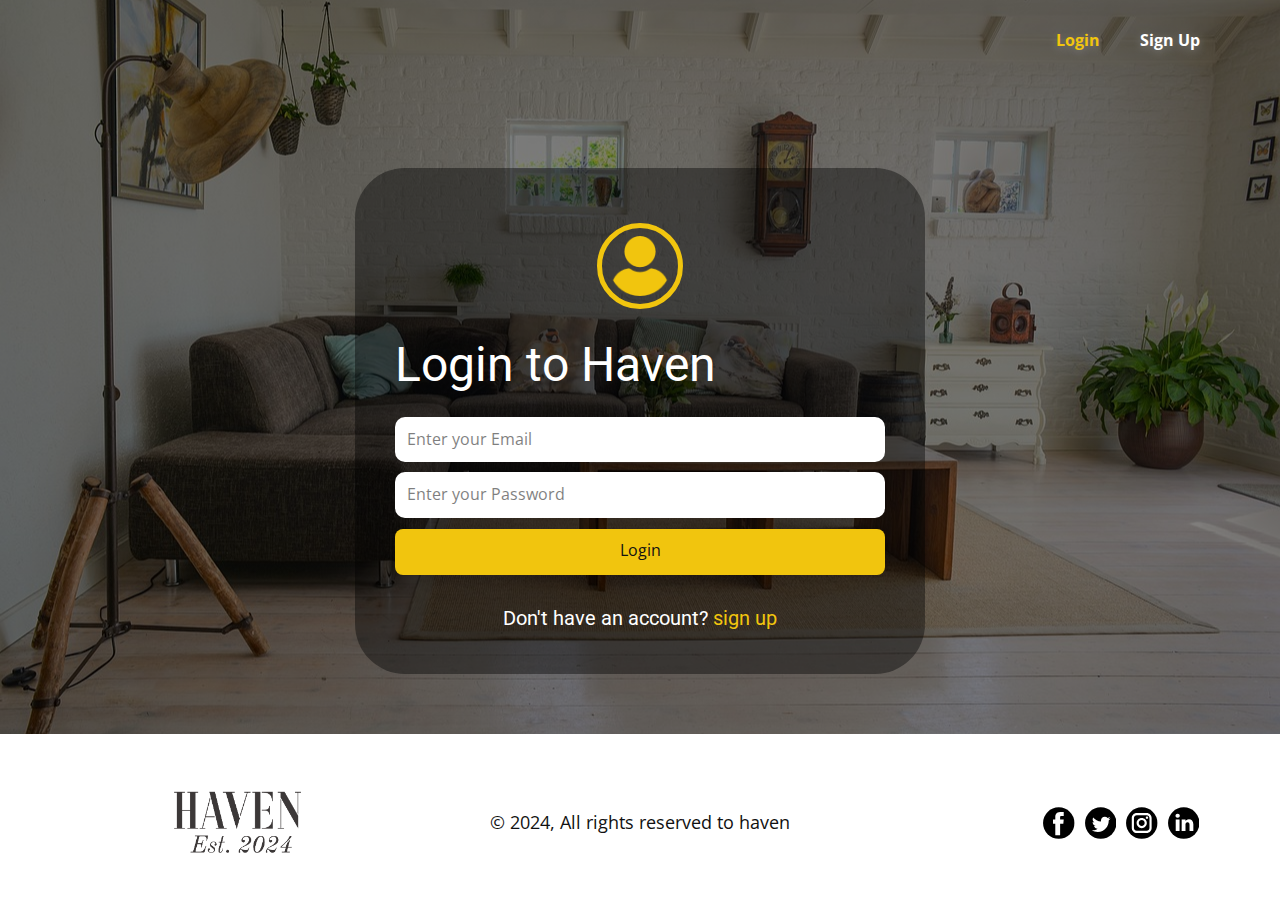
<file: index.html>
<!DOCTYPE html>
<html style="font-size: 16px;" lang="en"><head>
    <meta name="viewport" content="width=device-width, initial-scale=1.0">
    <meta charset="utf-8">
    <meta name="keywords" content="Login to Haven">
    <meta name="description" content="">
    <title>Home</title>
    <link rel="stylesheet" href="nicepage.css" media="screen">
<link rel="stylesheet" href="Home.css" media="screen">
    <script class="u-script" type="text/javascript" src="jquery.js" defer=""></script>
    <script class="u-script" type="text/javascript" src="nicepage.js" defer=""></script>
    <meta name="generator" content="Nicepage 6.9.2, nicepage.com">
    <meta name="referrer" content="origin">
    <link id="u-theme-google-font" rel="stylesheet" href="https://fonts.googleapis.com/css?family=Roboto:100,100i,300,300i,400,400i,500,500i,700,700i,900,900i|Open+Sans:300,300i,400,400i,500,500i,600,600i,700,700i,800,800i">
    
    
    
    <script type="application/ld+json">{
		"@context": "http://schema.org",
		"@type": "Organization",
		"name": "login",
		"logo": "images/Haven_transparent.png",
		"sameAs": []
}</script>
    <meta name="theme-color" content="#478ac9">
    <meta property="og:title" content="Home">
    <meta property="og:type" content="website">
  <meta data-intl-tel-input-cdn-path="intlTelInput/"></head>
  <body data-home-page="Home.html" data-home-page-title="Home" data-path-to-root="./" data-include-products="false" class="u-body u-overlap u-overlap-contrast u-xl-mode" data-lang="en"><header class="u-clearfix u-header u-header" id="sec-b010"><div class="u-clearfix u-sheet u-sheet-1">
        <nav class="u-menu u-menu-one-level u-offcanvas u-menu-1">
          <div class="menu-collapse" style="font-size: 1rem; letter-spacing: 0px; font-weight: 700;">
            <a class="u-button-style u-custom-border u-custom-border-color u-custom-borders u-custom-effect-duration u-custom-left-right-menu-spacing u-custom-padding-bottom u-custom-text-active-color u-custom-text-color u-custom-text-hover-color u-custom-text-shadow u-custom-text-shadow-blur u-custom-text-shadow-color u-custom-text-shadow-transparency u-custom-text-shadow-x u-custom-text-shadow-y u-custom-top-bottom-menu-spacing u-nav-link u-text-active-palette-1-base u-text-hover-palette-2-base" href="#">
              <svg class="u-svg-link" viewBox="0 0 24 24"><use xlink:href="#menu-hamburger"></use></svg>
              <svg class="u-svg-content" version="1.1" id="menu-hamburger" viewBox="0 0 16 16" x="0px" y="0px" xmlns:xlink="http://www.w3.org/1999/xlink" xmlns="http://www.w3.org/2000/svg"><g><rect y="1" width="16" height="2"></rect><rect y="7" width="16" height="2"></rect><rect y="13" width="16" height="2"></rect>
</g></svg>
            </a>
          </div>
          <div class="u-custom-menu u-nav-container">
            <ul class="u-nav u-spacing-20 u-unstyled u-nav-1"><li class="u-nav-item"><a class="u-border-no-bottom u-border-no-left u-border-no-right u-border-no-top u-button-style u-nav-link u-text-active-palette-3-base u-text-hover-palette-3-base u-text-white" href="Home.html" style="padding: 10px; transition-duration: 0.8s; text-shadow: 0px 2px 8px rgba(128,128,128,1);">Login</a>
</li><li class="u-nav-item"><a class="u-border-no-bottom u-border-no-left u-border-no-right u-border-no-top u-button-style u-nav-link u-text-active-palette-3-base u-text-hover-palette-3-base u-text-white" href="Sign-Up.html" style="padding: 10px; transition-duration: 0.8s; text-shadow: 0px 2px 8px rgba(128,128,128,1);">Sign Up</a>
</li></ul>
          </div>
          <div class="u-custom-menu u-nav-container-collapse">
            <div class="u-black u-container-style u-inner-container-layout u-opacity u-opacity-95 u-sidenav">
              <div class="u-inner-container-layout u-sidenav-overflow">
                <div class="u-menu-close"></div>
                <ul class="u-align-center u-nav u-popupmenu-items u-unstyled u-nav-2"><li class="u-nav-item"><a class="u-button-style u-nav-link" href="Home.html">Login</a>
</li><li class="u-nav-item"><a class="u-button-style u-nav-link" href="Sign-Up.html">Sign Up</a>
</li></ul>
              </div>
            </div>
            <div class="u-black u-menu-overlay u-opacity u-opacity-70"></div>
          </div>
        </nav>
      </div></header>
    <section class="u-clearfix u-container-align-center u-image u-shading u-section-1" id="sec-ecb8" data-image-width="1280" data-image-height="847">
      <div class="u-clearfix u-sheet u-sheet-1">
        <div class="u-black u-container-style u-group u-opacity u-opacity-40 u-radius u-shape-round u-group-1">
          <div class="u-container-layout u-container-layout-1"><span class="u-border-5 u-border-palette-3-base u-file-icon u-icon u-icon-rounded u-radius u-text-palette-3-base u-icon-1"><img src="images/666201-d514694b.png" alt=""></span>
            <h2 class="u-text u-text-1">Login to Haven</h2>
            <div class="custom-expanded u-form u-form-1">
              <form action="https://forms.nicepagesrv.com/v2/form/process" class="u-clearfix u-form-spacing-10 u-form-vertical u-inner-form" source="email" name="form" style="padding: 10px;" redirect="true" redirect-address="https://havenfurniture.vercel.app">
                <div class="u-form-email u-form-group u-label-none">
                  <label for="name-8d0b" class="u-label">Name</label>
                  <input type="email" placeholder="Enter your Email" id="name-8d0b" name="name" class="u-border-none u-input u-input-rectangle u-radius u-input-1" required="required">
                </div>
                <div class="u-form-group u-label-none">
                  <label for="email-8d0b" class="u-label">Email</label>
                  <input type="password" placeholder="Enter your Password" id="email-8d0b" name="password" class="u-border-none u-input u-input-rectangle u-radius u-input-2" required="required">
                </div>
                <div class="u-align-left u-form-group u-form-submit u-label-none">
                  <a href="#" class="u-border-none u-btn u-btn-round u-btn-submit u-button-style u-hover-white u-palette-3-base u-radius u-btn-1">Login</a>
                  <input type="submit" value="submit" class="u-form-control-hidden">
                </div>
                <div class="u-form-send-message u-form-send-success"> Login Successful! </div>
                <div class="u-form-send-error u-form-send-message"> Unable to send your message. Please fix errors then try again. </div>
                <input type="hidden" value="" name="recaptchaResponse">
                <input type="hidden" name="formServices" value="7c47d934-b877-7834-a165-0c734b9c6510">
              </form>
            </div>
            <h5 class="u-text u-text-default u-text-2">Don't have an account?&nbsp;</h5>
            <h5 class="u-text u-text-default u-text-palette-3-base u-text-3">
              <a class="u-active-none u-border-none u-btn u-button-link u-button-style u-hover-none u-none u-text-palette-3-base u-btn-2" href="Sign-Up.html">sign up</a>
            </h5>
          </div>
        </div>
      </div>
    </section>
    
    
    
    <footer class="u-align-center-md u-align-center-sm u-align-center-xs u-clearfix u-footer u-white" id="sec-6848"><div class="u-clearfix u-sheet u-sheet-1">
        <a href="#" class="u-image u-logo u-image-1" data-image-width="1195" data-image-height="334">
          <img src="images/Haven_transparent.png" class="u-logo-image u-logo-image-1">
        </a>
        <p class="u-align-center-lg u-align-center-md u-align-center-xl u-text u-text-1">© 2024, All rights reserved to haven</p>
        <div class="u-align-left u-social-icons u-spacing-10 u-social-icons-1">
          <a class="u-social-url" title="facebook" target="_blank" href=""><span class="u-icon u-social-facebook u-social-icon u-text-black"><svg class="u-svg-link" preserveAspectRatio="xMidYMin slice" viewBox="0 0 112 112" style=""><use xlink:href="#svg-20c0"></use></svg><svg class="u-svg-content" viewBox="0 0 112 112" x="0" y="0" id="svg-20c0"><circle fill="currentColor" cx="56.1" cy="56.1" r="55"></circle><path fill="#FFFFFF" d="M73.5,31.6h-9.1c-1.4,0-3.6,0.8-3.6,3.9v8.5h12.6L72,58.3H60.8v40.8H43.9V58.3h-8V43.9h8v-9.2
      c0-6.7,3.1-17,17-17h12.5v13.9H73.5z"></path></svg></span>
          </a>
          <a class="u-social-url" title="twitter" target="_blank" href=""><span class="u-icon u-social-icon u-social-twitter u-text-black"><svg class="u-svg-link" preserveAspectRatio="xMidYMin slice" viewBox="0 0 112 112" style=""><use xlink:href="#svg-6d12"></use></svg><svg class="u-svg-content" viewBox="0 0 112 112" x="0" y="0" id="svg-6d12"><circle fill="currentColor" class="st0" cx="56.1" cy="56.1" r="55"></circle><path fill="#FFFFFF" d="M83.8,47.3c0,0.6,0,1.2,0,1.7c0,17.7-13.5,38.2-38.2,38.2C38,87.2,31,85,25,81.2c1,0.1,2.1,0.2,3.2,0.2
      c6.3,0,12.1-2.1,16.7-5.7c-5.9-0.1-10.8-4-12.5-9.3c0.8,0.2,1.7,0.2,2.5,0.2c1.2,0,2.4-0.2,3.5-0.5c-6.1-1.2-10.8-6.7-10.8-13.1
      c0-0.1,0-0.1,0-0.2c1.8,1,3.9,1.6,6.1,1.7c-3.6-2.4-6-6.5-6-11.2c0-2.5,0.7-4.8,1.8-6.7c6.6,8.1,16.5,13.5,27.6,14
      c-0.2-1-0.3-2-0.3-3.1c0-7.4,6-13.4,13.4-13.4c3.9,0,7.3,1.6,9.8,4.2c3.1-0.6,5.9-1.7,8.5-3.3c-1,3.1-3.1,5.8-5.9,7.4
      c2.7-0.3,5.3-1,7.7-2.1C88.7,43,86.4,45.4,83.8,47.3z"></path></svg></span>
          </a>
          <a class="u-social-url" title="instagram" target="_blank" href=""><span class="u-icon u-social-icon u-social-instagram u-text-black"><svg class="u-svg-link" preserveAspectRatio="xMidYMin slice" viewBox="0 0 112 112" style=""><use xlink:href="#svg-5ded"></use></svg><svg class="u-svg-content" viewBox="0 0 112 112" x="0" y="0" id="svg-5ded"><circle fill="currentColor" cx="56.1" cy="56.1" r="55"></circle><path fill="#FFFFFF" d="M55.9,38.2c-9.9,0-17.9,8-17.9,17.9C38,66,46,74,55.9,74c9.9,0,17.9-8,17.9-17.9C73.8,46.2,65.8,38.2,55.9,38.2
      z M55.9,66.4c-5.7,0-10.3-4.6-10.3-10.3c-0.1-5.7,4.6-10.3,10.3-10.3c5.7,0,10.3,4.6,10.3,10.3C66.2,61.8,61.6,66.4,55.9,66.4z"></path><path fill="#FFFFFF" d="M74.3,33.5c-2.3,0-4.2,1.9-4.2,4.2s1.9,4.2,4.2,4.2s4.2-1.9,4.2-4.2S76.6,33.5,74.3,33.5z"></path><path fill="#FFFFFF" d="M73.1,21.3H38.6c-9.7,0-17.5,7.9-17.5,17.5v34.5c0,9.7,7.9,17.6,17.5,17.6h34.5c9.7,0,17.5-7.9,17.5-17.5V38.8
      C90.6,29.1,82.7,21.3,73.1,21.3z M83,73.3c0,5.5-4.5,9.9-9.9,9.9H38.6c-5.5,0-9.9-4.5-9.9-9.9V38.8c0-5.5,4.5-9.9,9.9-9.9h34.5
      c5.5,0,9.9,4.5,9.9,9.9V73.3z"></path></svg></span>
          </a>
          <a class="u-social-url" title="linkedin" target="_blank" href=""><span class="u-icon u-social-icon u-social-linkedin u-text-black"><svg class="u-svg-link" preserveAspectRatio="xMidYMin slice" viewBox="0 0 112 112" style=""><use xlink:href="#svg-31a0"></use></svg><svg class="u-svg-content" viewBox="0 0 112 112" x="0" y="0" id="svg-31a0"><circle fill="currentColor" cx="56.1" cy="56.1" r="55"></circle><path fill="#FFFFFF" d="M41.3,83.7H27.9V43.4h13.4V83.7z M34.6,37.9L34.6,37.9c-4.6,0-7.5-3.1-7.5-7c0-4,3-7,7.6-7s7.4,3,7.5,7
      C42.2,34.8,39.2,37.9,34.6,37.9z M89.6,83.7H76.2V62.2c0-5.4-1.9-9.1-6.8-9.1c-3.7,0-5.9,2.5-6.9,4.9c-0.4,0.9-0.4,2.1-0.4,3.3v22.5
      H48.7c0,0,0.2-36.5,0-40.3h13.4v5.7c1.8-2.7,5-6.7,12.1-6.7c8.8,0,15.4,5.8,15.4,18.1V83.7z"></path></svg></span>
          </a>
        </div>
      </div></footer>
    <!-- <section class="u-backlink u-clearfix u-grey-80">
      <p class="u-text">
        <span>This site was created with the </span>
        <a class="u-link" href="https://nicepage.com/" target="_blank" rel="nofollow">
          <span>Nicepage</span>
        </a>
      </p>
    </section> -->
  
</body></html>
</file>
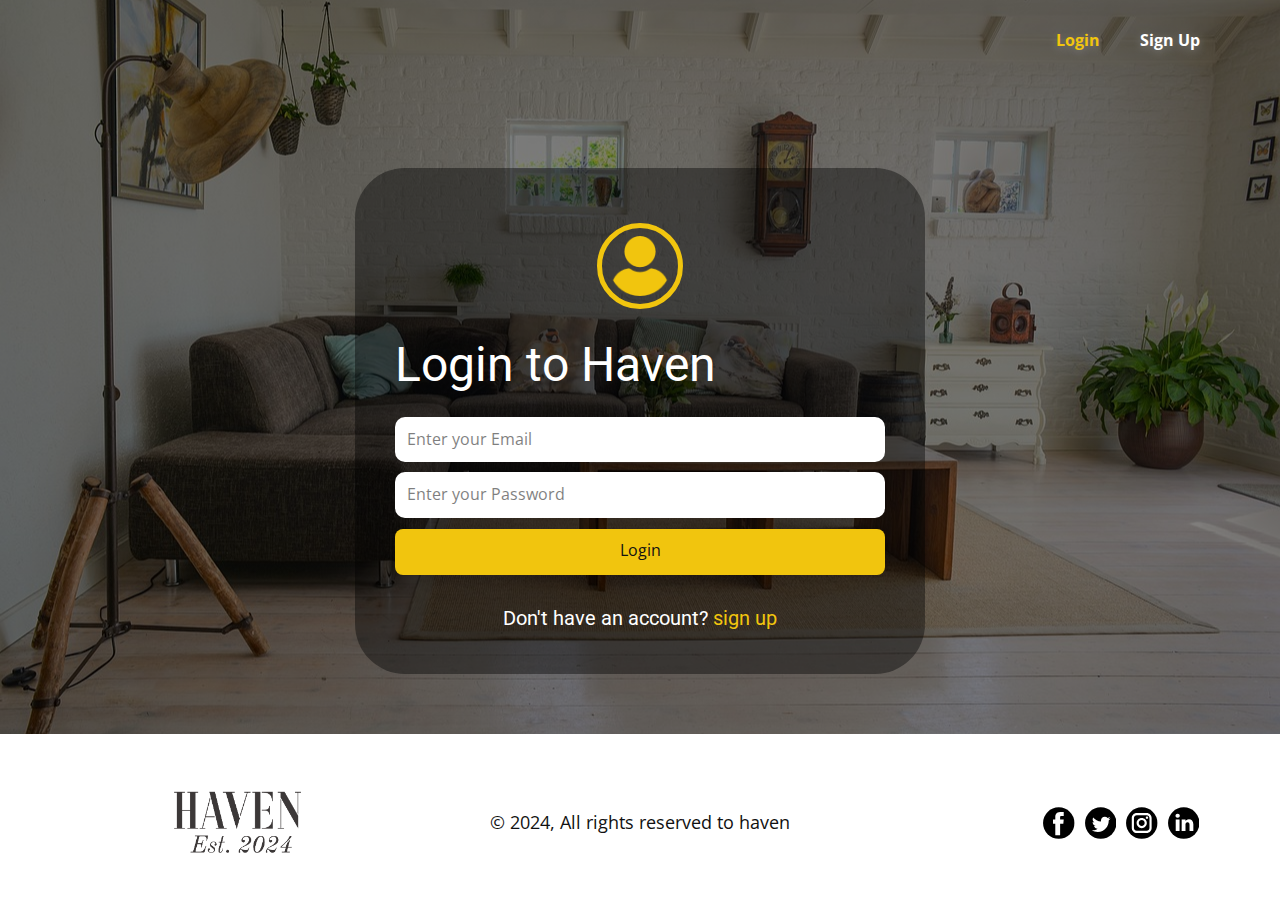
<file: Home.html>
<!DOCTYPE html>
<html style="font-size: 16px;" lang="en"><head>
    <meta name="viewport" content="width=device-width, initial-scale=1.0">
    <meta charset="utf-8">
    <meta name="keywords" content="Login to Haven">
    <meta name="description" content="">
    <title>Home</title>
    <link rel="stylesheet" href="nicepage.css" media="screen">
<link rel="stylesheet" href="Home.css" media="screen">
    <script class="u-script" type="text/javascript" src="jquery.js" defer=""></script>
    <script class="u-script" type="text/javascript" src="nicepage.js" defer=""></script>
    <meta name="generator" content="Nicepage 6.9.2, nicepage.com">
    <meta name="referrer" content="origin">
    <link id="u-theme-google-font" rel="stylesheet" href="https://fonts.googleapis.com/css?family=Roboto:100,100i,300,300i,400,400i,500,500i,700,700i,900,900i|Open+Sans:300,300i,400,400i,500,500i,600,600i,700,700i,800,800i">
    
    
    
    <script type="application/ld+json">{
		"@context": "http://schema.org",
		"@type": "Organization",
		"name": "login",
		"logo": "images/Haven_transparent.png",
		"sameAs": []
}</script>
    <meta name="theme-color" content="#478ac9">
    <meta property="og:title" content="Home">
    <meta property="og:type" content="website">
  <meta data-intl-tel-input-cdn-path="intlTelInput/"></head>
  <body data-path-to-root="./" data-include-products="false" class="u-body u-overlap u-overlap-contrast u-xl-mode" data-lang="en"><header class="u-clearfix u-header u-header" id="sec-b010"><div class="u-clearfix u-sheet u-sheet-1">
        <nav class="u-menu u-menu-one-level u-offcanvas u-menu-1">
          <div class="menu-collapse" style="font-size: 1rem; letter-spacing: 0px; font-weight: 700;">
            <a class="u-button-style u-custom-border u-custom-border-color u-custom-borders u-custom-effect-duration u-custom-left-right-menu-spacing u-custom-padding-bottom u-custom-text-active-color u-custom-text-color u-custom-text-hover-color u-custom-text-shadow u-custom-text-shadow-blur u-custom-text-shadow-color u-custom-text-shadow-transparency u-custom-text-shadow-x u-custom-text-shadow-y u-custom-top-bottom-menu-spacing u-nav-link u-text-active-palette-1-base u-text-hover-palette-2-base" href="#">
              <svg class="u-svg-link" viewBox="0 0 24 24"><use xlink:href="#menu-hamburger"></use></svg>
              <svg class="u-svg-content" version="1.1" id="menu-hamburger" viewBox="0 0 16 16" x="0px" y="0px" xmlns:xlink="http://www.w3.org/1999/xlink" xmlns="http://www.w3.org/2000/svg"><g><rect y="1" width="16" height="2"></rect><rect y="7" width="16" height="2"></rect><rect y="13" width="16" height="2"></rect>
</g></svg>
            </a>
          </div>
          <div class="u-custom-menu u-nav-container">
            <ul class="u-nav u-spacing-20 u-unstyled u-nav-1"><li class="u-nav-item"><a class="u-border-no-bottom u-border-no-left u-border-no-right u-border-no-top u-button-style u-nav-link u-text-active-palette-3-base u-text-hover-palette-3-base u-text-white" href="Home.html" style="padding: 10px; transition-duration: 0.8s; text-shadow: 0px 2px 8px rgba(128,128,128,1);">Login</a>
</li><li class="u-nav-item"><a class="u-border-no-bottom u-border-no-left u-border-no-right u-border-no-top u-button-style u-nav-link u-text-active-palette-3-base u-text-hover-palette-3-base u-text-white" href="Sign-Up.html" style="padding: 10px; transition-duration: 0.8s; text-shadow: 0px 2px 8px rgba(128,128,128,1);">Sign Up</a>
</li></ul>
          </div>
          <div class="u-custom-menu u-nav-container-collapse">
            <div class="u-black u-container-style u-inner-container-layout u-opacity u-opacity-95 u-sidenav">
              <div class="u-inner-container-layout u-sidenav-overflow">
                <div class="u-menu-close"></div>
                <ul class="u-align-center u-nav u-popupmenu-items u-unstyled u-nav-2"><li class="u-nav-item"><a class="u-button-style u-nav-link" href="Home.html">Login</a>
</li><li class="u-nav-item"><a class="u-button-style u-nav-link" href="Sign-Up.html">Sign Up</a>
</li></ul>
              </div>
            </div>
            <div class="u-black u-menu-overlay u-opacity u-opacity-70"></div>
          </div>
        </nav>
      </div></header>
    <section class="u-clearfix u-container-align-center u-image u-shading u-section-1" id="sec-ecb8" data-image-width="1280" data-image-height="847">
      <div class="u-clearfix u-sheet u-sheet-1">
        <div class="u-black u-container-style u-group u-opacity u-opacity-40 u-radius u-shape-round u-group-1">
          <div class="u-container-layout u-container-layout-1"><span class="u-border-5 u-border-palette-3-base u-file-icon u-icon u-icon-rounded u-radius u-text-palette-3-base u-icon-1"><img src="images/666201-d514694b.png" alt=""></span>
            <h2 class="u-text u-text-1">Login to Haven</h2>
            <div class="custom-expanded u-form u-form-1">
              <form action="https://forms.nicepagesrv.com/v2/form/process" class="u-clearfix u-form-spacing-10 u-form-vertical u-inner-form" source="email" name="form" style="padding: 10px;" redirect="true" redirect-address="https://havenfurniture.vercel.app">
                <div class="u-form-email u-form-group u-label-none">
                  <label for="name-8d0b" class="u-label">Name</label>
                  <input type="email" placeholder="Enter your Email" id="name-8d0b" name="name" class="u-border-none u-input u-input-rectangle u-radius u-input-1" required="required">
                </div>
                <div class="u-form-group u-label-none">
                  <label for="email-8d0b" class="u-label">Email</label>
                  <input type="password" placeholder="Enter your Password" id="email-8d0b" name="password" class="u-border-none u-input u-input-rectangle u-radius u-input-2" required="required">
                </div>
                <div class="u-align-left u-form-group u-form-submit u-label-none">
                  <a href="#" class="u-border-none u-btn u-btn-round u-btn-submit u-button-style u-hover-white u-palette-3-base u-radius u-btn-1">Login</a>
                  <input type="submit" value="submit" class="u-form-control-hidden">
                </div>
                <div class="u-form-send-message u-form-send-success"> Login Successful! </div>
                <div class="u-form-send-error u-form-send-message"> Unable to send your message. Please fix errors then try again. </div>
                <input type="hidden" value="" name="recaptchaResponse">
                <input type="hidden" name="formServices" value="7c47d934-b877-7834-a165-0c734b9c6510">
              </form>
            </div>
            <h5 class="u-text u-text-default u-text-2">Don't have an account?&nbsp;</h5>
            <h5 class="u-text u-text-default u-text-palette-3-base u-text-3">
              <a class="u-active-none u-border-none u-btn u-button-link u-button-style u-hover-none u-none u-text-palette-3-base u-btn-2" href="Sign-Up.html">sign up</a>
            </h5>
          </div>
        </div>
      </div>
    </section>
    
    
    
    <footer class="u-align-center-md u-align-center-sm u-align-center-xs u-clearfix u-footer u-white" id="sec-6848"><div class="u-clearfix u-sheet u-sheet-1">
        <a href="#" class="u-image u-logo u-image-1" data-image-width="1195" data-image-height="334">
          <img src="images/Haven_transparent.png" class="u-logo-image u-logo-image-1">
        </a>
        <p class="u-align-center-lg u-align-center-md u-align-center-xl u-text u-text-1">© 2024, All rights reserved to haven</p>
        <div class="u-align-left u-social-icons u-spacing-10 u-social-icons-1">
          <a class="u-social-url" title="facebook" target="_blank" href=""><span class="u-icon u-social-facebook u-social-icon u-text-black"><svg class="u-svg-link" preserveAspectRatio="xMidYMin slice" viewBox="0 0 112 112" style=""><use xlink:href="#svg-20c0"></use></svg><svg class="u-svg-content" viewBox="0 0 112 112" x="0" y="0" id="svg-20c0"><circle fill="currentColor" cx="56.1" cy="56.1" r="55"></circle><path fill="#FFFFFF" d="M73.5,31.6h-9.1c-1.4,0-3.6,0.8-3.6,3.9v8.5h12.6L72,58.3H60.8v40.8H43.9V58.3h-8V43.9h8v-9.2
      c0-6.7,3.1-17,17-17h12.5v13.9H73.5z"></path></svg></span>
          </a>
          <a class="u-social-url" title="twitter" target="_blank" href=""><span class="u-icon u-social-icon u-social-twitter u-text-black"><svg class="u-svg-link" preserveAspectRatio="xMidYMin slice" viewBox="0 0 112 112" style=""><use xlink:href="#svg-6d12"></use></svg><svg class="u-svg-content" viewBox="0 0 112 112" x="0" y="0" id="svg-6d12"><circle fill="currentColor" class="st0" cx="56.1" cy="56.1" r="55"></circle><path fill="#FFFFFF" d="M83.8,47.3c0,0.6,0,1.2,0,1.7c0,17.7-13.5,38.2-38.2,38.2C38,87.2,31,85,25,81.2c1,0.1,2.1,0.2,3.2,0.2
      c6.3,0,12.1-2.1,16.7-5.7c-5.9-0.1-10.8-4-12.5-9.3c0.8,0.2,1.7,0.2,2.5,0.2c1.2,0,2.4-0.2,3.5-0.5c-6.1-1.2-10.8-6.7-10.8-13.1
      c0-0.1,0-0.1,0-0.2c1.8,1,3.9,1.6,6.1,1.7c-3.6-2.4-6-6.5-6-11.2c0-2.5,0.7-4.8,1.8-6.7c6.6,8.1,16.5,13.5,27.6,14
      c-0.2-1-0.3-2-0.3-3.1c0-7.4,6-13.4,13.4-13.4c3.9,0,7.3,1.6,9.8,4.2c3.1-0.6,5.9-1.7,8.5-3.3c-1,3.1-3.1,5.8-5.9,7.4
      c2.7-0.3,5.3-1,7.7-2.1C88.7,43,86.4,45.4,83.8,47.3z"></path></svg></span>
          </a>
          <a class="u-social-url" title="instagram" target="_blank" href=""><span class="u-icon u-social-icon u-social-instagram u-text-black"><svg class="u-svg-link" preserveAspectRatio="xMidYMin slice" viewBox="0 0 112 112" style=""><use xlink:href="#svg-5ded"></use></svg><svg class="u-svg-content" viewBox="0 0 112 112" x="0" y="0" id="svg-5ded"><circle fill="currentColor" cx="56.1" cy="56.1" r="55"></circle><path fill="#FFFFFF" d="M55.9,38.2c-9.9,0-17.9,8-17.9,17.9C38,66,46,74,55.9,74c9.9,0,17.9-8,17.9-17.9C73.8,46.2,65.8,38.2,55.9,38.2
      z M55.9,66.4c-5.7,0-10.3-4.6-10.3-10.3c-0.1-5.7,4.6-10.3,10.3-10.3c5.7,0,10.3,4.6,10.3,10.3C66.2,61.8,61.6,66.4,55.9,66.4z"></path><path fill="#FFFFFF" d="M74.3,33.5c-2.3,0-4.2,1.9-4.2,4.2s1.9,4.2,4.2,4.2s4.2-1.9,4.2-4.2S76.6,33.5,74.3,33.5z"></path><path fill="#FFFFFF" d="M73.1,21.3H38.6c-9.7,0-17.5,7.9-17.5,17.5v34.5c0,9.7,7.9,17.6,17.5,17.6h34.5c9.7,0,17.5-7.9,17.5-17.5V38.8
      C90.6,29.1,82.7,21.3,73.1,21.3z M83,73.3c0,5.5-4.5,9.9-9.9,9.9H38.6c-5.5,0-9.9-4.5-9.9-9.9V38.8c0-5.5,4.5-9.9,9.9-9.9h34.5
      c5.5,0,9.9,4.5,9.9,9.9V73.3z"></path></svg></span>
          </a>
          <a class="u-social-url" title="linkedin" target="_blank" href=""><span class="u-icon u-social-icon u-social-linkedin u-text-black"><svg class="u-svg-link" preserveAspectRatio="xMidYMin slice" viewBox="0 0 112 112" style=""><use xlink:href="#svg-31a0"></use></svg><svg class="u-svg-content" viewBox="0 0 112 112" x="0" y="0" id="svg-31a0"><circle fill="currentColor" cx="56.1" cy="56.1" r="55"></circle><path fill="#FFFFFF" d="M41.3,83.7H27.9V43.4h13.4V83.7z M34.6,37.9L34.6,37.9c-4.6,0-7.5-3.1-7.5-7c0-4,3-7,7.6-7s7.4,3,7.5,7
      C42.2,34.8,39.2,37.9,34.6,37.9z M89.6,83.7H76.2V62.2c0-5.4-1.9-9.1-6.8-9.1c-3.7,0-5.9,2.5-6.9,4.9c-0.4,0.9-0.4,2.1-0.4,3.3v22.5
      H48.7c0,0,0.2-36.5,0-40.3h13.4v5.7c1.8-2.7,5-6.7,12.1-6.7c8.8,0,15.4,5.8,15.4,18.1V83.7z"></path></svg></span>
          </a>
        </div>
      </div></footer>
    <!-- <section class="u-backlink u-clearfix u-grey-80">
      <p class="u-text">
        <span>This site was created with the </span>
        <a class="u-link" href="https://nicepage.com/" target="_blank" rel="nofollow">
          <span>Nicepage</span>
        </a>
      </p>
    </section> -->
  
</body></html>
</file>
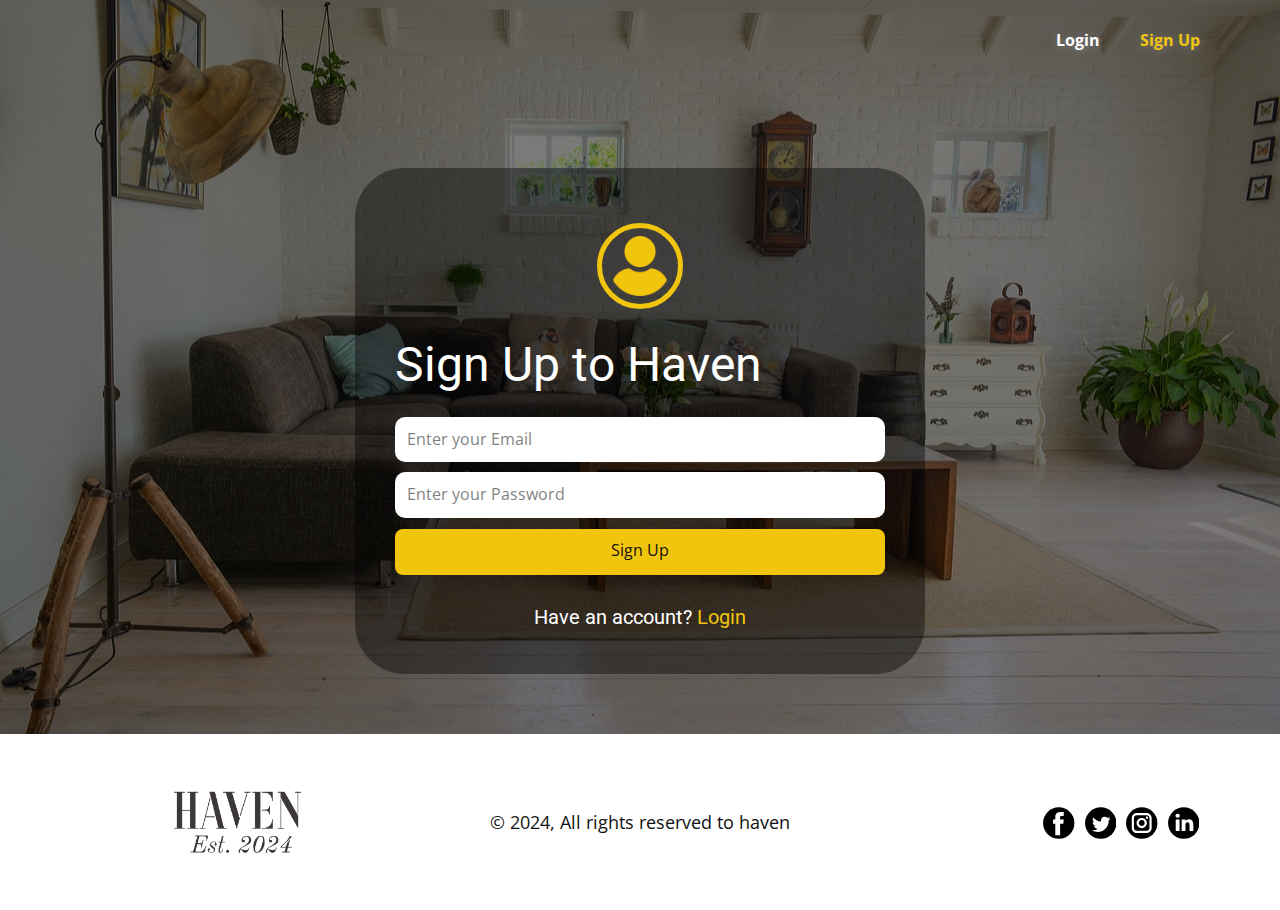
<file: Sign-Up.html>
<!DOCTYPE html>
<html style="font-size: 16px;" lang="en"><head>
    <meta name="viewport" content="width=device-width, initial-scale=1.0">
    <meta charset="utf-8">
    <meta name="keywords" content="Login to Haven">
    <meta name="description" content="">
    <title>Sign Up</title>
    <link rel="stylesheet" href="nicepage.css" media="screen">
<link rel="stylesheet" href="Sign-Up.css" media="screen">
    <script class="u-script" type="text/javascript" src="jquery.js" defer=""></script>
    <script class="u-script" type="text/javascript" src="nicepage.js" defer=""></script>
    <meta name="generator" content="Nicepage 6.9.2, nicepage.com">
    <meta name="referrer" content="origin">
    <link id="u-theme-google-font" rel="stylesheet" href="https://fonts.googleapis.com/css?family=Roboto:100,100i,300,300i,400,400i,500,500i,700,700i,900,900i|Open+Sans:300,300i,400,400i,500,500i,600,600i,700,700i,800,800i">
    
    
    
    <script type="application/ld+json">{
		"@context": "http://schema.org",
		"@type": "Organization",
		"name": "login",
		"logo": "images/Haven_transparent.png",
		"sameAs": []
}</script>
    <meta name="theme-color" content="#478ac9">
    <meta property="og:title" content="Sign Up">
    <meta property="og:type" content="website">
  <meta data-intl-tel-input-cdn-path="intlTelInput/"></head>
  <body data-path-to-root="./" data-include-products="false" class="u-body u-overlap u-overlap-contrast u-xl-mode" data-lang="en"><header class="u-clearfix u-header u-header" id="sec-b010"><div class="u-clearfix u-sheet u-sheet-1">
        <nav class="u-menu u-menu-one-level u-offcanvas u-menu-1">
          <div class="menu-collapse" style="font-size: 1rem; letter-spacing: 0px; font-weight: 700;">
            <a class="u-button-style u-custom-border u-custom-border-color u-custom-borders u-custom-effect-duration u-custom-left-right-menu-spacing u-custom-padding-bottom u-custom-text-active-color u-custom-text-color u-custom-text-hover-color u-custom-text-shadow u-custom-text-shadow-blur u-custom-text-shadow-color u-custom-text-shadow-transparency u-custom-text-shadow-x u-custom-text-shadow-y u-custom-top-bottom-menu-spacing u-nav-link u-text-active-palette-1-base u-text-hover-palette-2-base" href="#">
              <svg class="u-svg-link" viewBox="0 0 24 24"><use xlink:href="#menu-hamburger"></use></svg>
              <svg class="u-svg-content" version="1.1" id="menu-hamburger" viewBox="0 0 16 16" x="0px" y="0px" xmlns:xlink="http://www.w3.org/1999/xlink" xmlns="http://www.w3.org/2000/svg"><g><rect y="1" width="16" height="2"></rect><rect y="7" width="16" height="2"></rect><rect y="13" width="16" height="2"></rect>
</g></svg>
            </a>
          </div>
          <div class="u-custom-menu u-nav-container">
            <ul class="u-nav u-spacing-20 u-unstyled u-nav-1"><li class="u-nav-item"><a class="u-border-no-bottom u-border-no-left u-border-no-right u-border-no-top u-button-style u-nav-link u-text-active-palette-3-base u-text-hover-palette-3-base u-text-white" href="Home.html" style="padding: 10px; transition-duration: 0.8s; text-shadow: 0px 2px 8px rgba(128,128,128,1);">Login</a>
</li><li class="u-nav-item"><a class="u-border-no-bottom u-border-no-left u-border-no-right u-border-no-top u-button-style u-nav-link u-text-active-palette-3-base u-text-hover-palette-3-base u-text-white" href="Sign-Up.html" style="padding: 10px; transition-duration: 0.8s; text-shadow: 0px 2px 8px rgba(128,128,128,1);">Sign Up</a>
</li></ul>
          </div>
          <div class="u-custom-menu u-nav-container-collapse">
            <div class="u-black u-container-style u-inner-container-layout u-opacity u-opacity-95 u-sidenav">
              <div class="u-inner-container-layout u-sidenav-overflow">
                <div class="u-menu-close"></div>
                <ul class="u-align-center u-nav u-popupmenu-items u-unstyled u-nav-2"><li class="u-nav-item"><a class="u-button-style u-nav-link" href="Home.html">Login</a>
</li><li class="u-nav-item"><a class="u-button-style u-nav-link" href="Sign-Up.html">Sign Up</a>
</li></ul>
              </div>
            </div>
            <div class="u-black u-menu-overlay u-opacity u-opacity-70"></div>
          </div>
        </nav>
      </div></header>
    <section class="u-clearfix u-container-align-center u-image u-shading u-section-1" id="sec-ecb8" data-image-width="1280" data-image-height="847">
      <div class="u-clearfix u-sheet u-sheet-1">
        <div class="u-black u-container-style u-group u-opacity u-opacity-40 u-radius u-shape-round u-group-1">
          <div class="u-container-layout u-container-layout-1"><span class="u-border-5 u-border-palette-3-base u-file-icon u-icon u-icon-rounded u-radius u-text-palette-3-base u-icon-1"><img src="images/666201-d514694b.png" alt=""></span>
            <h2 class="u-text u-text-1">Sign Up to Haven</h2>
            <div class="custom-expanded u-form u-form-1">
              <form action="https://forms.nicepagesrv.com/v2/form/process" class="u-clearfix u-form-spacing-10 u-form-vertical u-inner-form" source="email" name="form" style="padding: 10px;" redirect="true" redirect-address="https://havenfurniture.vercel.app">
                <div class="u-form-email u-form-group u-label-none">
                  <label for="name-8d0b" class="u-label">Name</label>
                  <input type="email" placeholder="Enter your Email" id="name-8d0b" name="name" class="u-border-none u-input u-input-rectangle u-radius u-input-1" required="required">
                </div>
                <div class="u-form-group u-label-none">
                  <label for="email-8d0b" class="u-label">Email</label>
                  <input type="password" placeholder="Enter your Password" id="email-8d0b" name="password" class="u-border-none u-input u-input-rectangle u-radius u-input-2" required="required">
                </div>
                <div class="u-align-left u-form-group u-form-submit u-label-none">
                  <a href="#" class="u-border-none u-btn u-btn-round u-btn-submit u-button-style u-hover-white u-palette-3-base u-radius u-btn-1">Sign Up</a>
                  <input type="submit" value="submit" class="u-form-control-hidden">
                </div>
                <div class="u-form-send-message u-form-send-success"> Login Successful! </div>
                <div class="u-form-send-error u-form-send-message"> Unable to send your message. Please fix errors then try again. </div>
                <input type="hidden" value="" name="recaptchaResponse">
                <input type="hidden" name="formServices" value="7c47d934-b877-7834-a165-0c734b9c6510">
              </form>
            </div>
            <h5 class="u-text u-text-default u-text-2">Have an account?&nbsp;</h5>
            <h5 class="u-text u-text-default u-text-3">
              <a class="u-active-none u-border-none u-btn u-button-link u-button-style u-hover-none u-none u-text-palette-3-base u-btn-2" href="Home.html">Login</a>
            </h5>
          </div>
        </div>
      </div>
    </section>
    
    
    
    <footer class="u-align-center-md u-align-center-sm u-align-center-xs u-clearfix u-footer u-white" id="sec-6848"><div class="u-clearfix u-sheet u-sheet-1">
        <a href="#" class="u-image u-logo u-image-1" data-image-width="1195" data-image-height="334">
          <img src="images/Haven_transparent.png" class="u-logo-image u-logo-image-1">
        </a>
        <p class="u-align-center-lg u-align-center-md u-align-center-xl u-text u-text-1">© 2024, All rights reserved to haven</p>
        <div class="u-align-left u-social-icons u-spacing-10 u-social-icons-1">
          <a class="u-social-url" title="facebook" target="_blank" href=""><span class="u-icon u-social-facebook u-social-icon u-text-black"><svg class="u-svg-link" preserveAspectRatio="xMidYMin slice" viewBox="0 0 112 112" style=""><use xlink:href="#svg-20c0"></use></svg><svg class="u-svg-content" viewBox="0 0 112 112" x="0" y="0" id="svg-20c0"><circle fill="currentColor" cx="56.1" cy="56.1" r="55"></circle><path fill="#FFFFFF" d="M73.5,31.6h-9.1c-1.4,0-3.6,0.8-3.6,3.9v8.5h12.6L72,58.3H60.8v40.8H43.9V58.3h-8V43.9h8v-9.2
      c0-6.7,3.1-17,17-17h12.5v13.9H73.5z"></path></svg></span>
          </a>
          <a class="u-social-url" title="twitter" target="_blank" href=""><span class="u-icon u-social-icon u-social-twitter u-text-black"><svg class="u-svg-link" preserveAspectRatio="xMidYMin slice" viewBox="0 0 112 112" style=""><use xlink:href="#svg-6d12"></use></svg><svg class="u-svg-content" viewBox="0 0 112 112" x="0" y="0" id="svg-6d12"><circle fill="currentColor" class="st0" cx="56.1" cy="56.1" r="55"></circle><path fill="#FFFFFF" d="M83.8,47.3c0,0.6,0,1.2,0,1.7c0,17.7-13.5,38.2-38.2,38.2C38,87.2,31,85,25,81.2c1,0.1,2.1,0.2,3.2,0.2
      c6.3,0,12.1-2.1,16.7-5.7c-5.9-0.1-10.8-4-12.5-9.3c0.8,0.2,1.7,0.2,2.5,0.2c1.2,0,2.4-0.2,3.5-0.5c-6.1-1.2-10.8-6.7-10.8-13.1
      c0-0.1,0-0.1,0-0.2c1.8,1,3.9,1.6,6.1,1.7c-3.6-2.4-6-6.5-6-11.2c0-2.5,0.7-4.8,1.8-6.7c6.6,8.1,16.5,13.5,27.6,14
      c-0.2-1-0.3-2-0.3-3.1c0-7.4,6-13.4,13.4-13.4c3.9,0,7.3,1.6,9.8,4.2c3.1-0.6,5.9-1.7,8.5-3.3c-1,3.1-3.1,5.8-5.9,7.4
      c2.7-0.3,5.3-1,7.7-2.1C88.7,43,86.4,45.4,83.8,47.3z"></path></svg></span>
          </a>
          <a class="u-social-url" title="instagram" target="_blank" href=""><span class="u-icon u-social-icon u-social-instagram u-text-black"><svg class="u-svg-link" preserveAspectRatio="xMidYMin slice" viewBox="0 0 112 112" style=""><use xlink:href="#svg-5ded"></use></svg><svg class="u-svg-content" viewBox="0 0 112 112" x="0" y="0" id="svg-5ded"><circle fill="currentColor" cx="56.1" cy="56.1" r="55"></circle><path fill="#FFFFFF" d="M55.9,38.2c-9.9,0-17.9,8-17.9,17.9C38,66,46,74,55.9,74c9.9,0,17.9-8,17.9-17.9C73.8,46.2,65.8,38.2,55.9,38.2
      z M55.9,66.4c-5.7,0-10.3-4.6-10.3-10.3c-0.1-5.7,4.6-10.3,10.3-10.3c5.7,0,10.3,4.6,10.3,10.3C66.2,61.8,61.6,66.4,55.9,66.4z"></path><path fill="#FFFFFF" d="M74.3,33.5c-2.3,0-4.2,1.9-4.2,4.2s1.9,4.2,4.2,4.2s4.2-1.9,4.2-4.2S76.6,33.5,74.3,33.5z"></path><path fill="#FFFFFF" d="M73.1,21.3H38.6c-9.7,0-17.5,7.9-17.5,17.5v34.5c0,9.7,7.9,17.6,17.5,17.6h34.5c9.7,0,17.5-7.9,17.5-17.5V38.8
      C90.6,29.1,82.7,21.3,73.1,21.3z M83,73.3c0,5.5-4.5,9.9-9.9,9.9H38.6c-5.5,0-9.9-4.5-9.9-9.9V38.8c0-5.5,4.5-9.9,9.9-9.9h34.5
      c5.5,0,9.9,4.5,9.9,9.9V73.3z"></path></svg></span>
          </a>
          <a class="u-social-url" title="linkedin" target="_blank" href=""><span class="u-icon u-social-icon u-social-linkedin u-text-black"><svg class="u-svg-link" preserveAspectRatio="xMidYMin slice" viewBox="0 0 112 112" style=""><use xlink:href="#svg-31a0"></use></svg><svg class="u-svg-content" viewBox="0 0 112 112" x="0" y="0" id="svg-31a0"><circle fill="currentColor" cx="56.1" cy="56.1" r="55"></circle><path fill="#FFFFFF" d="M41.3,83.7H27.9V43.4h13.4V83.7z M34.6,37.9L34.6,37.9c-4.6,0-7.5-3.1-7.5-7c0-4,3-7,7.6-7s7.4,3,7.5,7
      C42.2,34.8,39.2,37.9,34.6,37.9z M89.6,83.7H76.2V62.2c0-5.4-1.9-9.1-6.8-9.1c-3.7,0-5.9,2.5-6.9,4.9c-0.4,0.9-0.4,2.1-0.4,3.3v22.5
      H48.7c0,0,0.2-36.5,0-40.3h13.4v5.7c1.8-2.7,5-6.7,12.1-6.7c8.8,0,15.4,5.8,15.4,18.1V83.7z"></path></svg></span>
          </a>
        </div>
      </div></footer>
    <!-- <section class="u-backlink u-clearfix u-grey-80">
      <p class="u-text">
        <span>This site was created with the </span>
        <a class="u-link" href="https://nicepage.com/" target="_blank" rel="nofollow">
          <span>Nicepage</span>
        </a>
      </p>
    </section> -->
  
</body></html>
</file>
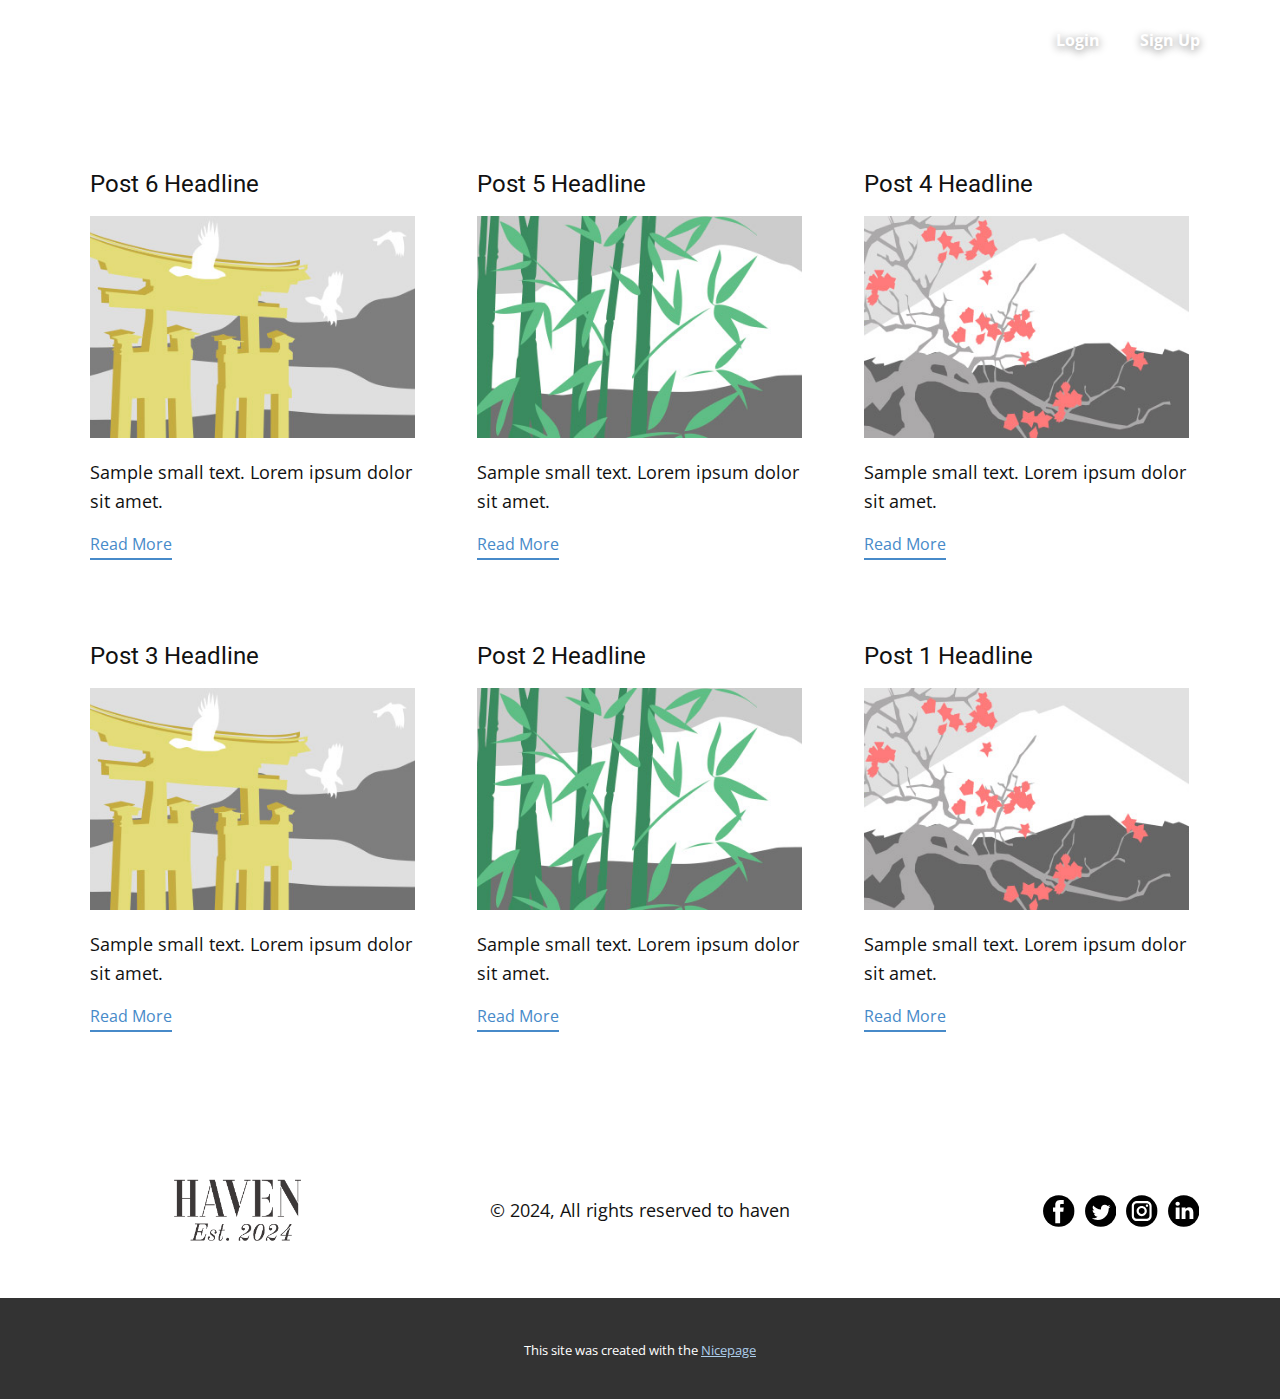
<file: blog/blog.html>
<!DOCTYPE html>
<html style="font-size: 16px;" lang="en"><head>
    <meta name="viewport" content="width=device-width, initial-scale=1.0">
    <meta charset="utf-8">
    <meta name="keywords" content="">
    <meta name="description" content="">
    <title>Blog</title>
    <link rel="stylesheet" href="../nicepage.css" media="screen">
<link rel="stylesheet" href="../Blog-Template.css" media="screen">
    <script class="u-script" type="text/javascript" src="../jquery.js" defer=""></script>
    <script class="u-script" type="text/javascript" src="../nicepage.js" defer=""></script>
    <meta name="generator" content="Nicepage 6.9.2, nicepage.com">
    <link id="u-theme-google-font" rel="stylesheet" href="https://fonts.googleapis.com/css?family=Roboto:100,100i,300,300i,400,400i,500,500i,700,700i,900,900i|Open+Sans:300,300i,400,400i,500,500i,600,600i,700,700i,800,800i">
    
    
    
    <script type="application/ld+json">{
		"@context": "http://schema.org",
		"@type": "Organization",
		"name": "login",
		"logo": "images/Haven_transparent.png",
		"sameAs": []
}</script>
    <meta name="theme-color" content="#478ac9">
  <meta data-intl-tel-input-cdn-path="intlTelInput/"></head>
  <body data-path-to-root="./" data-include-products="false" class="u-body u-xl-mode" data-lang="en"><header class="u-clearfix u-header u-header" id="sec-b010"><div class="u-clearfix u-sheet u-sheet-1">
        <nav class="u-menu u-menu-one-level u-offcanvas u-menu-1">
          <div class="menu-collapse" style="font-size: 1rem; letter-spacing: 0px; font-weight: 700;">
            <a class="u-button-style u-custom-border u-custom-border-color u-custom-borders u-custom-effect-duration u-custom-left-right-menu-spacing u-custom-padding-bottom u-custom-text-active-color u-custom-text-color u-custom-text-hover-color u-custom-text-shadow u-custom-text-shadow-blur u-custom-text-shadow-color u-custom-text-shadow-transparency u-custom-text-shadow-x u-custom-text-shadow-y u-custom-top-bottom-menu-spacing u-nav-link u-text-active-palette-1-base u-text-hover-palette-2-base" href="#">
              <svg class="u-svg-link" viewBox="0 0 24 24"><use xlink:href="#menu-hamburger"></use></svg>
              <svg class="u-svg-content" version="1.1" id="menu-hamburger" viewBox="0 0 16 16" x="0px" y="0px" xmlns:xlink="http://www.w3.org/1999/xlink" xmlns="http://www.w3.org/2000/svg"><g><rect y="1" width="16" height="2"></rect><rect y="7" width="16" height="2"></rect><rect y="13" width="16" height="2"></rect>
</g></svg>
            </a>
          </div>
          <div class="u-custom-menu u-nav-container">
            <ul class="u-nav u-spacing-20 u-unstyled u-nav-1"><li class="u-nav-item"><a class="u-border-no-bottom u-border-no-left u-border-no-right u-border-no-top u-button-style u-nav-link u-text-active-palette-3-base u-text-hover-palette-3-base u-text-white" href="../Home.html" style="padding: 10px; transition-duration: 0.8s; text-shadow: 0px 2px 8px rgba(128,128,128,1);">Login</a>
</li><li class="u-nav-item"><a class="u-border-no-bottom u-border-no-left u-border-no-right u-border-no-top u-button-style u-nav-link u-text-active-palette-3-base u-text-hover-palette-3-base u-text-white" href="../Sign-Up.html" style="padding: 10px; transition-duration: 0.8s; text-shadow: 0px 2px 8px rgba(128,128,128,1);">Sign Up</a>
</li></ul>
          </div>
          <div class="u-custom-menu u-nav-container-collapse">
            <div class="u-black u-container-style u-inner-container-layout u-opacity u-opacity-95 u-sidenav">
              <div class="u-inner-container-layout u-sidenav-overflow">
                <div class="u-menu-close"></div>
                <ul class="u-align-center u-nav u-popupmenu-items u-unstyled u-nav-2"><li class="u-nav-item"><a class="u-button-style u-nav-link" href="../Home.html">Login</a>
</li><li class="u-nav-item"><a class="u-button-style u-nav-link" href="../Sign-Up.html">Sign Up</a>
</li></ul>
              </div>
            </div>
            <div class="u-black u-menu-overlay u-opacity u-opacity-70"></div>
          </div>
        </nav>
      </div></header>
    <section class="u-clearfix u-section-1" id="sec-d232">
      <div class="u-clearfix u-sheet u-valign-middle u-sheet-1"><!--blog--><!--blog_options_json--><!--{"type":"Recent","source":"","tags":"","count":""}--><!--/blog_options_json-->
        <div class="u-blog u-expanded-width u-repeater u-repeater-1"><!--blog_post-->
          <div class="u-blog-post u-container-style u-repeater-item u-white u-repeater-item-1">
            <div class="u-container-layout u-similar-container u-valign-top u-container-layout-1"><!--blog_post_header-->
              <h4 class="u-blog-control u-text u-text-1">
                <a class="u-post-header-link" href="../blog/post-5.html">Post 6 Headline</a>
              </h4><!--/blog_post_header--><!--blog_post_image-->
              <a class="u-post-header-link" href="../blog/post-5.html"><img alt="" class="u-blog-control u-expanded-width u-image u-image-default u-image-1" src="../images/8ad73f3c.jpeg"></a><!--/blog_post_image--><!--blog_post_content-->
              <div class="u-blog-control u-post-content u-text u-text-2 fr-view">Sample small text. Lorem ipsum dolor sit amet.</div><!--/blog_post_content--><!--blog_post_readmore-->
              <a href="../blog/post-5.html" class="u-blog-control u-border-2 u-border-palette-1-base u-btn u-btn-rectangle u-button-style u-none u-btn-1"><!--blog_post_readmore_content--><!--options_json--><!--{"content":"","defaultValue":"Read More"}--><!--/options_json-->Read More<!--/blog_post_readmore_content--></a><!--/blog_post_readmore-->
            </div>
          </div><div class="u-blog-post u-container-style u-repeater-item u-video-cover u-white">
            <div class="u-container-layout u-similar-container u-valign-top u-container-layout-2"><!--blog_post_header-->
              <h4 class="u-blog-control u-text u-text-3">
                <a class="u-post-header-link" href="../blog/post-4.html">Post 5 Headline</a>
              </h4><!--/blog_post_header--><!--blog_post_image-->
              <a class="u-post-header-link" href="../blog/post-4.html"><img alt="" class="u-blog-control u-expanded-width u-image u-image-default u-image-2" src="../images/68f64b9d.jpeg"></a><!--/blog_post_image--><!--blog_post_content-->
              <div class="u-blog-control u-post-content u-text u-text-4 fr-view">Sample small text. Lorem ipsum dolor sit amet.</div><!--/blog_post_content--><!--blog_post_readmore-->
              <a href="../blog/post-4.html" class="u-blog-control u-border-2 u-border-palette-1-base u-btn u-btn-rectangle u-button-style u-none u-btn-2"><!--blog_post_readmore_content--><!--options_json--><!--{"content":"","defaultValue":"Read More"}--><!--/options_json-->Read More<!--/blog_post_readmore_content--></a><!--/blog_post_readmore-->
            </div>
          </div><div class="u-blog-post u-container-style u-repeater-item u-video-cover u-white">
            <div class="u-container-layout u-similar-container u-valign-top u-container-layout-3"><!--blog_post_header-->
              <h4 class="u-blog-control u-text u-text-5">
                <a class="u-post-header-link" href="../blog/post-3.html">Post 4 Headline</a>
              </h4><!--/blog_post_header--><!--blog_post_image-->
              <a class="u-post-header-link" href="../blog/post-3.html"><img alt="" class="u-blog-control u-expanded-width u-image u-image-default u-image-3" src="../images/0fd3416c.jpeg"></a><!--/blog_post_image--><!--blog_post_content-->
              <div class="u-blog-control u-post-content u-text u-text-6 fr-view">Sample small text. Lorem ipsum dolor sit amet.</div><!--/blog_post_content--><!--blog_post_readmore-->
              <a href="../blog/post-3.html" class="u-blog-control u-border-2 u-border-palette-1-base u-btn u-btn-rectangle u-button-style u-none u-btn-3"><!--blog_post_readmore_content--><!--options_json--><!--{"content":"","defaultValue":"Read More"}--><!--/options_json-->Read More<!--/blog_post_readmore_content--></a><!--/blog_post_readmore-->
            </div>
          </div><div class="u-blog-post u-container-style u-repeater-item u-white u-repeater-item-1">
            <div class="u-container-layout u-similar-container u-valign-top u-container-layout-1"><!--blog_post_header-->
              <h4 class="u-blog-control u-text u-text-1">
                <a class="u-post-header-link" href="../blog/post-2.html">Post 3 Headline</a>
              </h4><!--/blog_post_header--><!--blog_post_image-->
              <a class="u-post-header-link" href="../blog/post-2.html"><img alt="" class="u-blog-control u-expanded-width u-image u-image-default u-image-1" src="../images/8ad73f3c.jpeg"></a><!--/blog_post_image--><!--blog_post_content-->
              <div class="u-blog-control u-post-content u-text u-text-2 fr-view">Sample small text. Lorem ipsum dolor sit amet.</div><!--/blog_post_content--><!--blog_post_readmore-->
              <a href="../blog/post-2.html" class="u-blog-control u-border-2 u-border-palette-1-base u-btn u-btn-rectangle u-button-style u-none u-btn-1"><!--blog_post_readmore_content--><!--options_json--><!--{"content":"","defaultValue":"Read More"}--><!--/options_json-->Read More<!--/blog_post_readmore_content--></a><!--/blog_post_readmore-->
            </div>
          </div><div class="u-blog-post u-container-style u-repeater-item u-video-cover u-white">
            <div class="u-container-layout u-similar-container u-valign-top u-container-layout-2"><!--blog_post_header-->
              <h4 class="u-blog-control u-text u-text-3">
                <a class="u-post-header-link" href="../blog/post-1.html">Post 2 Headline</a>
              </h4><!--/blog_post_header--><!--blog_post_image-->
              <a class="u-post-header-link" href="../blog/post-1.html"><img alt="" class="u-blog-control u-expanded-width u-image u-image-default u-image-2" src="../images/68f64b9d.jpeg"></a><!--/blog_post_image--><!--blog_post_content-->
              <div class="u-blog-control u-post-content u-text u-text-4 fr-view">Sample small text. Lorem ipsum dolor sit amet.</div><!--/blog_post_content--><!--blog_post_readmore-->
              <a href="../blog/post-1.html" class="u-blog-control u-border-2 u-border-palette-1-base u-btn u-btn-rectangle u-button-style u-none u-btn-2"><!--blog_post_readmore_content--><!--options_json--><!--{"content":"","defaultValue":"Read More"}--><!--/options_json-->Read More<!--/blog_post_readmore_content--></a><!--/blog_post_readmore-->
            </div>
          </div><div class="u-blog-post u-container-style u-repeater-item u-video-cover u-white">
            <div class="u-container-layout u-similar-container u-valign-top u-container-layout-3"><!--blog_post_header-->
              <h4 class="u-blog-control u-text u-text-5">
                <a class="u-post-header-link" href="../blog/post.html">Post 1 Headline</a>
              </h4><!--/blog_post_header--><!--blog_post_image-->
              <a class="u-post-header-link" href="../blog/post.html"><img alt="" class="u-blog-control u-expanded-width u-image u-image-default u-image-3" src="../images/0fd3416c.jpeg"></a><!--/blog_post_image--><!--blog_post_content-->
              <div class="u-blog-control u-post-content u-text u-text-6 fr-view">Sample small text. Lorem ipsum dolor sit amet.</div><!--/blog_post_content--><!--blog_post_readmore-->
              <a href="../blog/post.html" class="u-blog-control u-border-2 u-border-palette-1-base u-btn u-btn-rectangle u-button-style u-none u-btn-3"><!--blog_post_readmore_content--><!--options_json--><!--{"content":"","defaultValue":"Read More"}--><!--/options_json-->Read More<!--/blog_post_readmore_content--></a><!--/blog_post_readmore-->
            </div>
          </div><!--/blog_post--><!--blog_post-->
          <!--/blog_post--><!--blog_post-->
          <!--/blog_post-->
        </div><!--/blog-->
      </div>
    </section>
    
    
    
    <footer class="u-align-center-md u-align-center-sm u-align-center-xs u-clearfix u-footer u-white" id="sec-6848"><div class="u-clearfix u-sheet u-sheet-1">
        <a href="#" class="u-image u-logo u-image-1" data-image-width="1195" data-image-height="334">
          <img src="../images/Haven_transparent.png" class="u-logo-image u-logo-image-1">
        </a>
        <p class="u-align-center-lg u-align-center-md u-align-center-xl u-text u-text-1">© 2024, All rights reserved to haven</p>
        <div class="u-align-left u-social-icons u-spacing-10 u-social-icons-1">
          <a class="u-social-url" title="facebook" target="_blank" href=""><span class="u-icon u-social-facebook u-social-icon u-text-black"><svg class="u-svg-link" preserveAspectRatio="xMidYMin slice" viewBox="0 0 112 112" style=""><use xlink:href="#svg-20c0"></use></svg><svg class="u-svg-content" viewBox="0 0 112 112" x="0" y="0" id="svg-20c0"><circle fill="currentColor" cx="56.1" cy="56.1" r="55"></circle><path fill="#FFFFFF" d="M73.5,31.6h-9.1c-1.4,0-3.6,0.8-3.6,3.9v8.5h12.6L72,58.3H60.8v40.8H43.9V58.3h-8V43.9h8v-9.2
      c0-6.7,3.1-17,17-17h12.5v13.9H73.5z"></path></svg></span>
          </a>
          <a class="u-social-url" title="twitter" target="_blank" href=""><span class="u-icon u-social-icon u-social-twitter u-text-black"><svg class="u-svg-link" preserveAspectRatio="xMidYMin slice" viewBox="0 0 112 112" style=""><use xlink:href="#svg-6d12"></use></svg><svg class="u-svg-content" viewBox="0 0 112 112" x="0" y="0" id="svg-6d12"><circle fill="currentColor" class="st0" cx="56.1" cy="56.1" r="55"></circle><path fill="#FFFFFF" d="M83.8,47.3c0,0.6,0,1.2,0,1.7c0,17.7-13.5,38.2-38.2,38.2C38,87.2,31,85,25,81.2c1,0.1,2.1,0.2,3.2,0.2
      c6.3,0,12.1-2.1,16.7-5.7c-5.9-0.1-10.8-4-12.5-9.3c0.8,0.2,1.7,0.2,2.5,0.2c1.2,0,2.4-0.2,3.5-0.5c-6.1-1.2-10.8-6.7-10.8-13.1
      c0-0.1,0-0.1,0-0.2c1.8,1,3.9,1.6,6.1,1.7c-3.6-2.4-6-6.5-6-11.2c0-2.5,0.7-4.8,1.8-6.7c6.6,8.1,16.5,13.5,27.6,14
      c-0.2-1-0.3-2-0.3-3.1c0-7.4,6-13.4,13.4-13.4c3.9,0,7.3,1.6,9.8,4.2c3.1-0.6,5.9-1.7,8.5-3.3c-1,3.1-3.1,5.8-5.9,7.4
      c2.7-0.3,5.3-1,7.7-2.1C88.7,43,86.4,45.4,83.8,47.3z"></path></svg></span>
          </a>
          <a class="u-social-url" title="instagram" target="_blank" href=""><span class="u-icon u-social-icon u-social-instagram u-text-black"><svg class="u-svg-link" preserveAspectRatio="xMidYMin slice" viewBox="0 0 112 112" style=""><use xlink:href="#svg-5ded"></use></svg><svg class="u-svg-content" viewBox="0 0 112 112" x="0" y="0" id="svg-5ded"><circle fill="currentColor" cx="56.1" cy="56.1" r="55"></circle><path fill="#FFFFFF" d="M55.9,38.2c-9.9,0-17.9,8-17.9,17.9C38,66,46,74,55.9,74c9.9,0,17.9-8,17.9-17.9C73.8,46.2,65.8,38.2,55.9,38.2
      z M55.9,66.4c-5.7,0-10.3-4.6-10.3-10.3c-0.1-5.7,4.6-10.3,10.3-10.3c5.7,0,10.3,4.6,10.3,10.3C66.2,61.8,61.6,66.4,55.9,66.4z"></path><path fill="#FFFFFF" d="M74.3,33.5c-2.3,0-4.2,1.9-4.2,4.2s1.9,4.2,4.2,4.2s4.2-1.9,4.2-4.2S76.6,33.5,74.3,33.5z"></path><path fill="#FFFFFF" d="M73.1,21.3H38.6c-9.7,0-17.5,7.9-17.5,17.5v34.5c0,9.7,7.9,17.6,17.5,17.6h34.5c9.7,0,17.5-7.9,17.5-17.5V38.8
      C90.6,29.1,82.7,21.3,73.1,21.3z M83,73.3c0,5.5-4.5,9.9-9.9,9.9H38.6c-5.5,0-9.9-4.5-9.9-9.9V38.8c0-5.5,4.5-9.9,9.9-9.9h34.5
      c5.5,0,9.9,4.5,9.9,9.9V73.3z"></path></svg></span>
          </a>
          <a class="u-social-url" title="linkedin" target="_blank" href=""><span class="u-icon u-social-icon u-social-linkedin u-text-black"><svg class="u-svg-link" preserveAspectRatio="xMidYMin slice" viewBox="0 0 112 112" style=""><use xlink:href="#svg-31a0"></use></svg><svg class="u-svg-content" viewBox="0 0 112 112" x="0" y="0" id="svg-31a0"><circle fill="currentColor" cx="56.1" cy="56.1" r="55"></circle><path fill="#FFFFFF" d="M41.3,83.7H27.9V43.4h13.4V83.7z M34.6,37.9L34.6,37.9c-4.6,0-7.5-3.1-7.5-7c0-4,3-7,7.6-7s7.4,3,7.5,7
      C42.2,34.8,39.2,37.9,34.6,37.9z M89.6,83.7H76.2V62.2c0-5.4-1.9-9.1-6.8-9.1c-3.7,0-5.9,2.5-6.9,4.9c-0.4,0.9-0.4,2.1-0.4,3.3v22.5
      H48.7c0,0,0.2-36.5,0-40.3h13.4v5.7c1.8-2.7,5-6.7,12.1-6.7c8.8,0,15.4,5.8,15.4,18.1V83.7z"></path></svg></span>
          </a>
        </div>
      </div></footer>
    <section class="u-backlink u-clearfix u-grey-80">
      <p class="u-text">
        <span>This site was created with the </span>
        <a class="u-link" href="https://nicepage.com/" target="_blank" rel="nofollow">
          <span>Nicepage</span>
        </a>
      </p>
    </section>
  
</body></html>
</file>
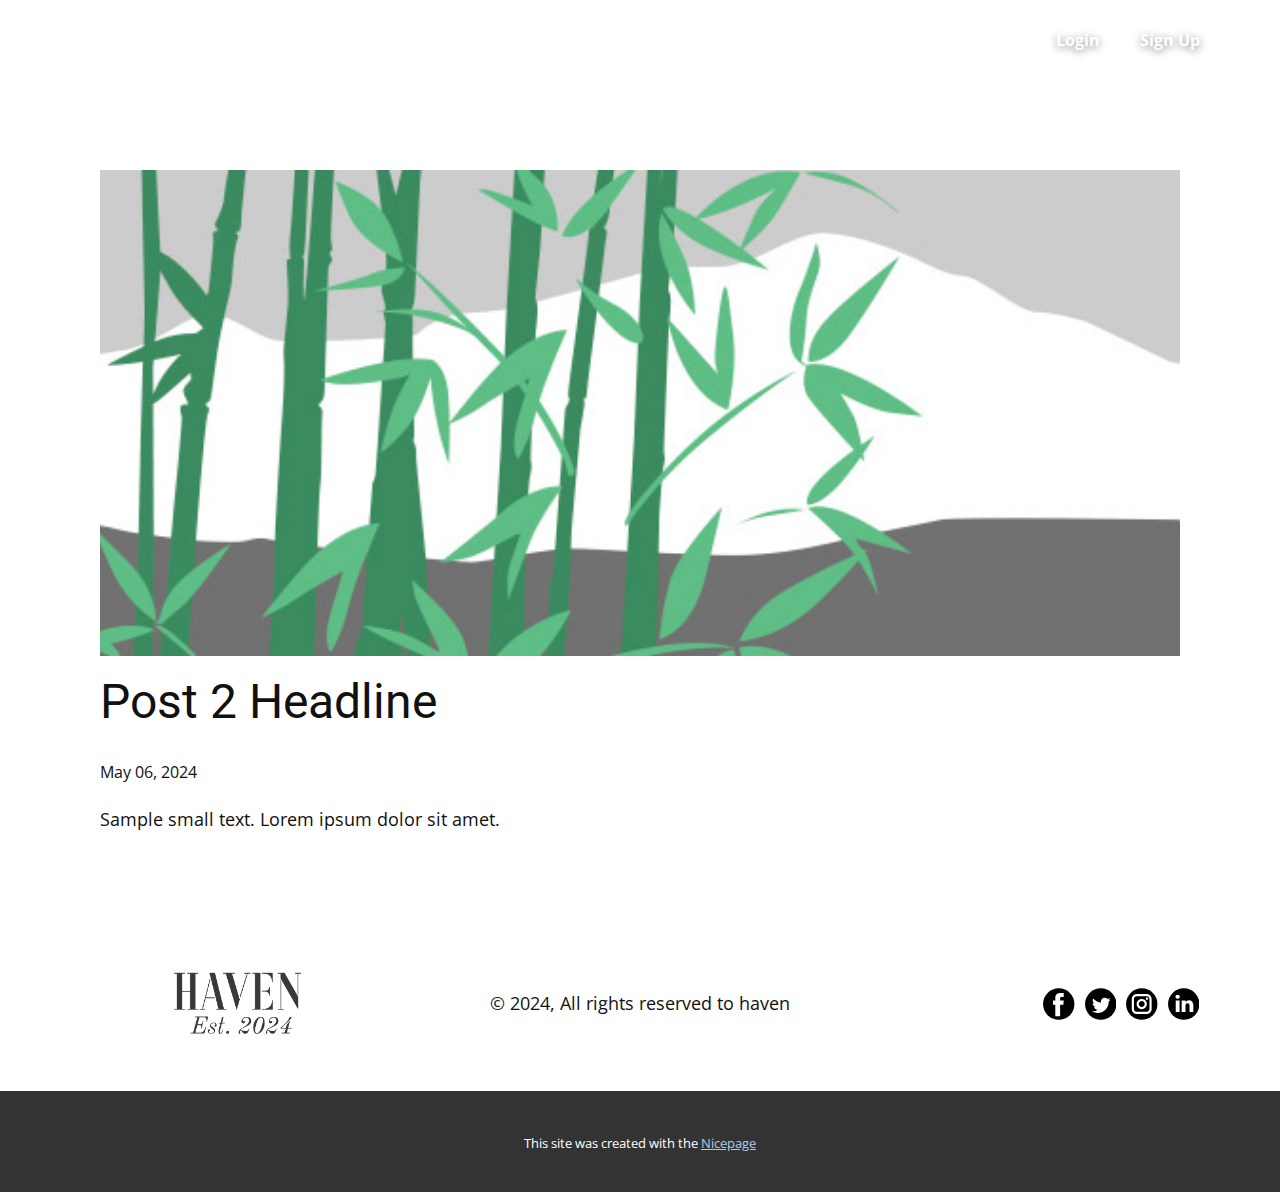
<file: blog/post-1.html>
<!DOCTYPE html>
<html style="font-size: 16px;" lang="en"><head>
    <meta name="viewport" content="width=device-width, initial-scale=1.0">
    <meta charset="utf-8">
    <meta name="keywords" content="Post 1 Headline">
    <meta name="description" content="">
    <title>Post 2 Headline</title>
    <link rel="stylesheet" href="../nicepage.css" media="screen">
<link rel="stylesheet" href="../Post-Template.css" media="screen">
    <script class="u-script" type="text/javascript" src="../jquery.js" defer=""></script>
    <script class="u-script" type="text/javascript" src="../nicepage.js" defer=""></script>
    <meta name="generator" content="Nicepage 6.9.2, nicepage.com">
    <link id="u-theme-google-font" rel="stylesheet" href="https://fonts.googleapis.com/css?family=Roboto:100,100i,300,300i,400,400i,500,500i,700,700i,900,900i|Open+Sans:300,300i,400,400i,500,500i,600,600i,700,700i,800,800i">
    
    
    
    <script type="application/ld+json">{
		"@context": "http://schema.org",
		"@type": "Organization",
		"name": "login",
		"logo": "images/Haven_transparent.png",
		"sameAs": []
}</script>
    <meta name="theme-color" content="#478ac9">
  <meta data-intl-tel-input-cdn-path="intlTelInput/"></head>
  <body data-path-to-root="./" data-include-products="false" class="u-body u-xl-mode" data-lang="en"><header class="u-clearfix u-header u-header" id="sec-b010"><div class="u-clearfix u-sheet u-sheet-1">
        <nav class="u-menu u-menu-one-level u-offcanvas u-menu-1">
          <div class="menu-collapse" style="font-size: 1rem; letter-spacing: 0px; font-weight: 700;">
            <a class="u-button-style u-custom-border u-custom-border-color u-custom-borders u-custom-effect-duration u-custom-left-right-menu-spacing u-custom-padding-bottom u-custom-text-active-color u-custom-text-color u-custom-text-hover-color u-custom-text-shadow u-custom-text-shadow-blur u-custom-text-shadow-color u-custom-text-shadow-transparency u-custom-text-shadow-x u-custom-text-shadow-y u-custom-top-bottom-menu-spacing u-nav-link u-text-active-palette-1-base u-text-hover-palette-2-base" href="#">
              <svg class="u-svg-link" viewBox="0 0 24 24"><use xlink:href="#menu-hamburger"></use></svg>
              <svg class="u-svg-content" version="1.1" id="menu-hamburger" viewBox="0 0 16 16" x="0px" y="0px" xmlns:xlink="http://www.w3.org/1999/xlink" xmlns="http://www.w3.org/2000/svg"><g><rect y="1" width="16" height="2"></rect><rect y="7" width="16" height="2"></rect><rect y="13" width="16" height="2"></rect>
</g></svg>
            </a>
          </div>
          <div class="u-custom-menu u-nav-container">
            <ul class="u-nav u-spacing-20 u-unstyled u-nav-1"><li class="u-nav-item"><a class="u-border-no-bottom u-border-no-left u-border-no-right u-border-no-top u-button-style u-nav-link u-text-active-palette-3-base u-text-hover-palette-3-base u-text-white" href="../Home.html" style="padding: 10px; transition-duration: 0.8s; text-shadow: 0px 2px 8px rgba(128,128,128,1);">Login</a>
</li><li class="u-nav-item"><a class="u-border-no-bottom u-border-no-left u-border-no-right u-border-no-top u-button-style u-nav-link u-text-active-palette-3-base u-text-hover-palette-3-base u-text-white" href="../Sign-Up.html" style="padding: 10px; transition-duration: 0.8s; text-shadow: 0px 2px 8px rgba(128,128,128,1);">Sign Up</a>
</li></ul>
          </div>
          <div class="u-custom-menu u-nav-container-collapse">
            <div class="u-black u-container-style u-inner-container-layout u-opacity u-opacity-95 u-sidenav">
              <div class="u-inner-container-layout u-sidenav-overflow">
                <div class="u-menu-close"></div>
                <ul class="u-align-center u-nav u-popupmenu-items u-unstyled u-nav-2"><li class="u-nav-item"><a class="u-button-style u-nav-link" href="../Home.html">Login</a>
</li><li class="u-nav-item"><a class="u-button-style u-nav-link" href="../Sign-Up.html">Sign Up</a>
</li></ul>
              </div>
            </div>
            <div class="u-black u-menu-overlay u-opacity u-opacity-70"></div>
          </div>
        </nav>
      </div></header>
    <section class="u-align-center u-clearfix u-section-1" id="sec-ea7d">
      <div class="u-clearfix u-sheet u-valign-middle-md u-valign-middle-sm u-valign-middle-xs u-sheet-1"><!--post_details--><!--post_details_options_json--><!--{"source":""}--><!--/post_details_options_json--><!--blog_post-->
        <div class="u-container-style u-expanded-width u-post-details u-post-details-1">
          <div class="u-container-layout u-valign-middle u-container-layout-1"><!--blog_post_image-->
            <img alt="" class="u-blog-control u-expanded-width u-image u-image-default u-image-1" src="../images/68f64b9d.jpeg"><!--/blog_post_image--><!--blog_post_header-->
            <h2 class="u-blog-control u-text u-text-1">Post 2 Headline</h2><!--/blog_post_header--><!--blog_post_metadata-->
            <div class="u-blog-control u-metadata u-metadata-1"><!--blog_post_metadata_date-->
              <span class="u-meta-date u-meta-icon">May 06, 2024</span><!--/blog_post_metadata_date--><!--blog_post_metadata_category-->
              <!--/blog_post_metadata_category--><!--blog_post_metadata_comments-->
              <!--/blog_post_metadata_comments-->
            </div><!--/blog_post_metadata--><!--blog_post_content-->
            <div class="u-align-justify u-blog-control u-post-content u-text u-text-2 fr-view">
  Sample small text. Lorem ipsum dolor sit amet.
  </div><!--/blog_post_content-->
          </div>
        </div><!--/blog_post--><!--/post_details-->
      </div>
    </section>
    
    
    
    <footer class="u-align-center-md u-align-center-sm u-align-center-xs u-clearfix u-footer u-white" id="sec-6848"><div class="u-clearfix u-sheet u-sheet-1">
        <a href="#" class="u-image u-logo u-image-1" data-image-width="1195" data-image-height="334">
          <img src="../images/Haven_transparent.png" class="u-logo-image u-logo-image-1">
        </a>
        <p class="u-align-center-lg u-align-center-md u-align-center-xl u-text u-text-1">© 2024, All rights reserved to haven</p>
        <div class="u-align-left u-social-icons u-spacing-10 u-social-icons-1">
          <a class="u-social-url" title="facebook" target="_blank" href=""><span class="u-icon u-social-facebook u-social-icon u-text-black"><svg class="u-svg-link" preserveAspectRatio="xMidYMin slice" viewBox="0 0 112 112" style=""><use xlink:href="#svg-20c0"></use></svg><svg class="u-svg-content" viewBox="0 0 112 112" x="0" y="0" id="svg-20c0"><circle fill="currentColor" cx="56.1" cy="56.1" r="55"></circle><path fill="#FFFFFF" d="M73.5,31.6h-9.1c-1.4,0-3.6,0.8-3.6,3.9v8.5h12.6L72,58.3H60.8v40.8H43.9V58.3h-8V43.9h8v-9.2
      c0-6.7,3.1-17,17-17h12.5v13.9H73.5z"></path></svg></span>
          </a>
          <a class="u-social-url" title="twitter" target="_blank" href=""><span class="u-icon u-social-icon u-social-twitter u-text-black"><svg class="u-svg-link" preserveAspectRatio="xMidYMin slice" viewBox="0 0 112 112" style=""><use xlink:href="#svg-6d12"></use></svg><svg class="u-svg-content" viewBox="0 0 112 112" x="0" y="0" id="svg-6d12"><circle fill="currentColor" class="st0" cx="56.1" cy="56.1" r="55"></circle><path fill="#FFFFFF" d="M83.8,47.3c0,0.6,0,1.2,0,1.7c0,17.7-13.5,38.2-38.2,38.2C38,87.2,31,85,25,81.2c1,0.1,2.1,0.2,3.2,0.2
      c6.3,0,12.1-2.1,16.7-5.7c-5.9-0.1-10.8-4-12.5-9.3c0.8,0.2,1.7,0.2,2.5,0.2c1.2,0,2.4-0.2,3.5-0.5c-6.1-1.2-10.8-6.7-10.8-13.1
      c0-0.1,0-0.1,0-0.2c1.8,1,3.9,1.6,6.1,1.7c-3.6-2.4-6-6.5-6-11.2c0-2.5,0.7-4.8,1.8-6.7c6.6,8.1,16.5,13.5,27.6,14
      c-0.2-1-0.3-2-0.3-3.1c0-7.4,6-13.4,13.4-13.4c3.9,0,7.3,1.6,9.8,4.2c3.1-0.6,5.9-1.7,8.5-3.3c-1,3.1-3.1,5.8-5.9,7.4
      c2.7-0.3,5.3-1,7.7-2.1C88.7,43,86.4,45.4,83.8,47.3z"></path></svg></span>
          </a>
          <a class="u-social-url" title="instagram" target="_blank" href=""><span class="u-icon u-social-icon u-social-instagram u-text-black"><svg class="u-svg-link" preserveAspectRatio="xMidYMin slice" viewBox="0 0 112 112" style=""><use xlink:href="#svg-5ded"></use></svg><svg class="u-svg-content" viewBox="0 0 112 112" x="0" y="0" id="svg-5ded"><circle fill="currentColor" cx="56.1" cy="56.1" r="55"></circle><path fill="#FFFFFF" d="M55.9,38.2c-9.9,0-17.9,8-17.9,17.9C38,66,46,74,55.9,74c9.9,0,17.9-8,17.9-17.9C73.8,46.2,65.8,38.2,55.9,38.2
      z M55.9,66.4c-5.7,0-10.3-4.6-10.3-10.3c-0.1-5.7,4.6-10.3,10.3-10.3c5.7,0,10.3,4.6,10.3,10.3C66.2,61.8,61.6,66.4,55.9,66.4z"></path><path fill="#FFFFFF" d="M74.3,33.5c-2.3,0-4.2,1.9-4.2,4.2s1.9,4.2,4.2,4.2s4.2-1.9,4.2-4.2S76.6,33.5,74.3,33.5z"></path><path fill="#FFFFFF" d="M73.1,21.3H38.6c-9.7,0-17.5,7.9-17.5,17.5v34.5c0,9.7,7.9,17.6,17.5,17.6h34.5c9.7,0,17.5-7.9,17.5-17.5V38.8
      C90.6,29.1,82.7,21.3,73.1,21.3z M83,73.3c0,5.5-4.5,9.9-9.9,9.9H38.6c-5.5,0-9.9-4.5-9.9-9.9V38.8c0-5.5,4.5-9.9,9.9-9.9h34.5
      c5.5,0,9.9,4.5,9.9,9.9V73.3z"></path></svg></span>
          </a>
          <a class="u-social-url" title="linkedin" target="_blank" href=""><span class="u-icon u-social-icon u-social-linkedin u-text-black"><svg class="u-svg-link" preserveAspectRatio="xMidYMin slice" viewBox="0 0 112 112" style=""><use xlink:href="#svg-31a0"></use></svg><svg class="u-svg-content" viewBox="0 0 112 112" x="0" y="0" id="svg-31a0"><circle fill="currentColor" cx="56.1" cy="56.1" r="55"></circle><path fill="#FFFFFF" d="M41.3,83.7H27.9V43.4h13.4V83.7z M34.6,37.9L34.6,37.9c-4.6,0-7.5-3.1-7.5-7c0-4,3-7,7.6-7s7.4,3,7.5,7
      C42.2,34.8,39.2,37.9,34.6,37.9z M89.6,83.7H76.2V62.2c0-5.4-1.9-9.1-6.8-9.1c-3.7,0-5.9,2.5-6.9,4.9c-0.4,0.9-0.4,2.1-0.4,3.3v22.5
      H48.7c0,0,0.2-36.5,0-40.3h13.4v5.7c1.8-2.7,5-6.7,12.1-6.7c8.8,0,15.4,5.8,15.4,18.1V83.7z"></path></svg></span>
          </a>
        </div>
      </div></footer>
    <section class="u-backlink u-clearfix u-grey-80">
      <p class="u-text">
        <span>This site was created with the </span>
        <a class="u-link" href="https://nicepage.com/" target="_blank" rel="nofollow">
          <span>Nicepage</span>
        </a>
      </p>
    </section>
  
</body></html>
</file>
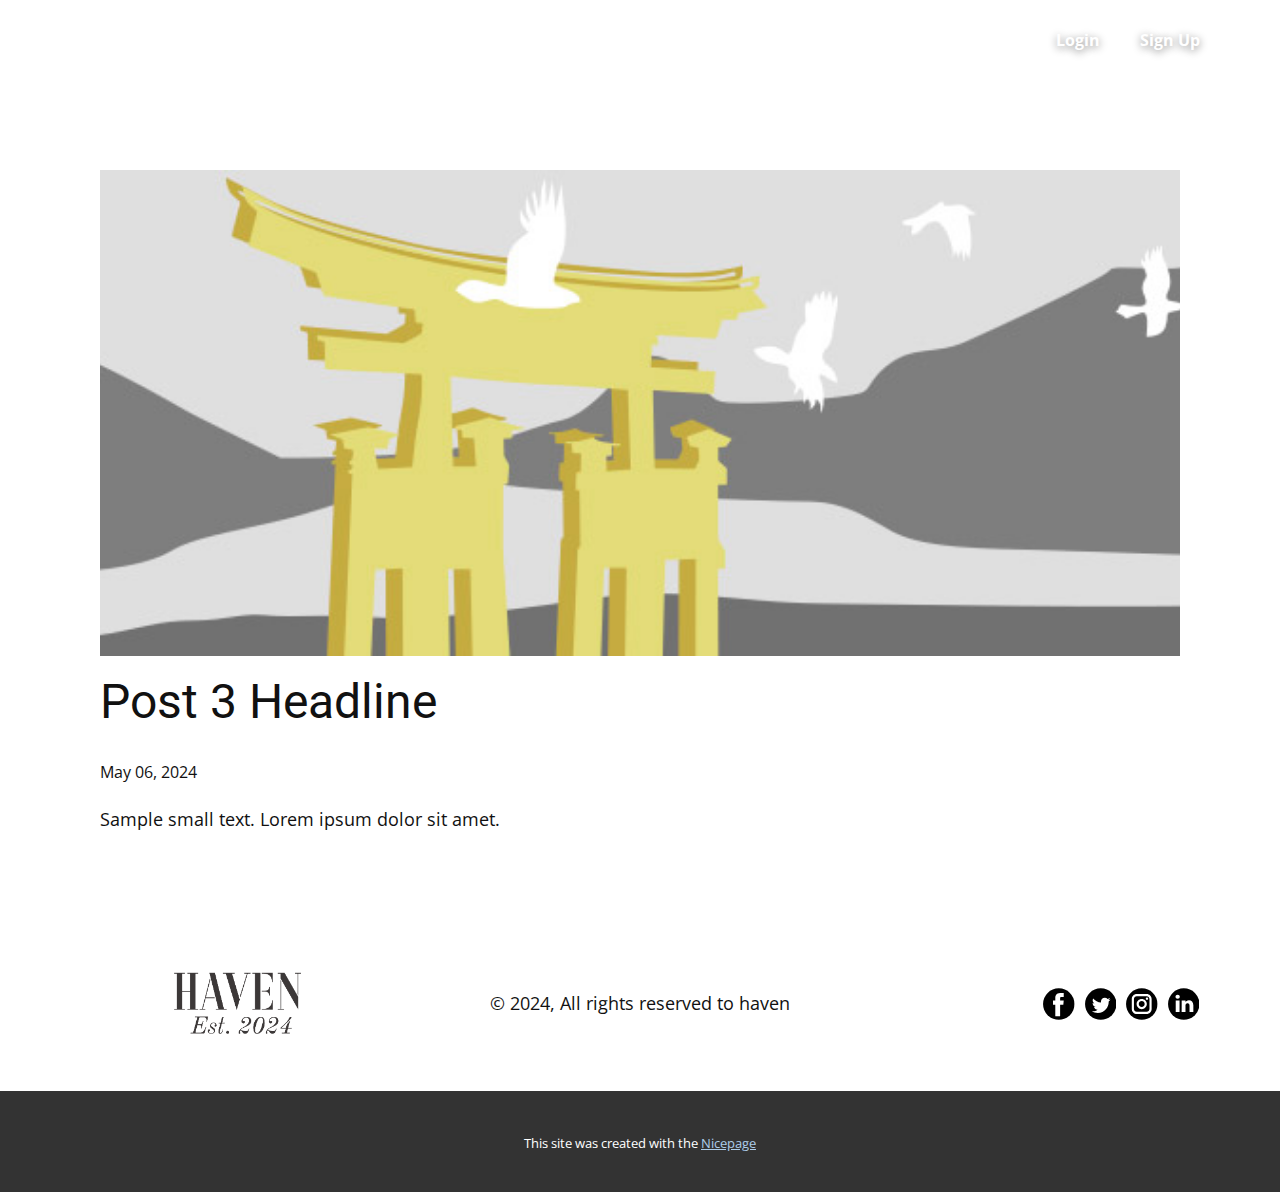
<file: blog/post-2.html>
<!DOCTYPE html>
<html style="font-size: 16px;" lang="en"><head>
    <meta name="viewport" content="width=device-width, initial-scale=1.0">
    <meta charset="utf-8">
    <meta name="keywords" content="Post 1 Headline">
    <meta name="description" content="">
    <title>Post 3 Headline</title>
    <link rel="stylesheet" href="../nicepage.css" media="screen">
<link rel="stylesheet" href="../Post-Template.css" media="screen">
    <script class="u-script" type="text/javascript" src="../jquery.js" defer=""></script>
    <script class="u-script" type="text/javascript" src="../nicepage.js" defer=""></script>
    <meta name="generator" content="Nicepage 6.9.2, nicepage.com">
    <link id="u-theme-google-font" rel="stylesheet" href="https://fonts.googleapis.com/css?family=Roboto:100,100i,300,300i,400,400i,500,500i,700,700i,900,900i|Open+Sans:300,300i,400,400i,500,500i,600,600i,700,700i,800,800i">
    
    
    
    <script type="application/ld+json">{
		"@context": "http://schema.org",
		"@type": "Organization",
		"name": "login",
		"logo": "images/Haven_transparent.png",
		"sameAs": []
}</script>
    <meta name="theme-color" content="#478ac9">
  <meta data-intl-tel-input-cdn-path="intlTelInput/"></head>
  <body data-path-to-root="./" data-include-products="false" class="u-body u-xl-mode" data-lang="en"><header class="u-clearfix u-header u-header" id="sec-b010"><div class="u-clearfix u-sheet u-sheet-1">
        <nav class="u-menu u-menu-one-level u-offcanvas u-menu-1">
          <div class="menu-collapse" style="font-size: 1rem; letter-spacing: 0px; font-weight: 700;">
            <a class="u-button-style u-custom-border u-custom-border-color u-custom-borders u-custom-effect-duration u-custom-left-right-menu-spacing u-custom-padding-bottom u-custom-text-active-color u-custom-text-color u-custom-text-hover-color u-custom-text-shadow u-custom-text-shadow-blur u-custom-text-shadow-color u-custom-text-shadow-transparency u-custom-text-shadow-x u-custom-text-shadow-y u-custom-top-bottom-menu-spacing u-nav-link u-text-active-palette-1-base u-text-hover-palette-2-base" href="#">
              <svg class="u-svg-link" viewBox="0 0 24 24"><use xlink:href="#menu-hamburger"></use></svg>
              <svg class="u-svg-content" version="1.1" id="menu-hamburger" viewBox="0 0 16 16" x="0px" y="0px" xmlns:xlink="http://www.w3.org/1999/xlink" xmlns="http://www.w3.org/2000/svg"><g><rect y="1" width="16" height="2"></rect><rect y="7" width="16" height="2"></rect><rect y="13" width="16" height="2"></rect>
</g></svg>
            </a>
          </div>
          <div class="u-custom-menu u-nav-container">
            <ul class="u-nav u-spacing-20 u-unstyled u-nav-1"><li class="u-nav-item"><a class="u-border-no-bottom u-border-no-left u-border-no-right u-border-no-top u-button-style u-nav-link u-text-active-palette-3-base u-text-hover-palette-3-base u-text-white" href="../Home.html" style="padding: 10px; transition-duration: 0.8s; text-shadow: 0px 2px 8px rgba(128,128,128,1);">Login</a>
</li><li class="u-nav-item"><a class="u-border-no-bottom u-border-no-left u-border-no-right u-border-no-top u-button-style u-nav-link u-text-active-palette-3-base u-text-hover-palette-3-base u-text-white" href="../Sign-Up.html" style="padding: 10px; transition-duration: 0.8s; text-shadow: 0px 2px 8px rgba(128,128,128,1);">Sign Up</a>
</li></ul>
          </div>
          <div class="u-custom-menu u-nav-container-collapse">
            <div class="u-black u-container-style u-inner-container-layout u-opacity u-opacity-95 u-sidenav">
              <div class="u-inner-container-layout u-sidenav-overflow">
                <div class="u-menu-close"></div>
                <ul class="u-align-center u-nav u-popupmenu-items u-unstyled u-nav-2"><li class="u-nav-item"><a class="u-button-style u-nav-link" href="../Home.html">Login</a>
</li><li class="u-nav-item"><a class="u-button-style u-nav-link" href="../Sign-Up.html">Sign Up</a>
</li></ul>
              </div>
            </div>
            <div class="u-black u-menu-overlay u-opacity u-opacity-70"></div>
          </div>
        </nav>
      </div></header>
    <section class="u-align-center u-clearfix u-section-1" id="sec-ea7d">
      <div class="u-clearfix u-sheet u-valign-middle-md u-valign-middle-sm u-valign-middle-xs u-sheet-1"><!--post_details--><!--post_details_options_json--><!--{"source":""}--><!--/post_details_options_json--><!--blog_post-->
        <div class="u-container-style u-expanded-width u-post-details u-post-details-1">
          <div class="u-container-layout u-valign-middle u-container-layout-1"><!--blog_post_image-->
            <img alt="" class="u-blog-control u-expanded-width u-image u-image-default u-image-1" src="../images/8ad73f3c.jpeg"><!--/blog_post_image--><!--blog_post_header-->
            <h2 class="u-blog-control u-text u-text-1">Post 3 Headline</h2><!--/blog_post_header--><!--blog_post_metadata-->
            <div class="u-blog-control u-metadata u-metadata-1"><!--blog_post_metadata_date-->
              <span class="u-meta-date u-meta-icon">May 06, 2024</span><!--/blog_post_metadata_date--><!--blog_post_metadata_category-->
              <!--/blog_post_metadata_category--><!--blog_post_metadata_comments-->
              <!--/blog_post_metadata_comments-->
            </div><!--/blog_post_metadata--><!--blog_post_content-->
            <div class="u-align-justify u-blog-control u-post-content u-text u-text-2 fr-view">
  Sample small text. Lorem ipsum dolor sit amet.
  </div><!--/blog_post_content-->
          </div>
        </div><!--/blog_post--><!--/post_details-->
      </div>
    </section>
    
    
    
    <footer class="u-align-center-md u-align-center-sm u-align-center-xs u-clearfix u-footer u-white" id="sec-6848"><div class="u-clearfix u-sheet u-sheet-1">
        <a href="#" class="u-image u-logo u-image-1" data-image-width="1195" data-image-height="334">
          <img src="../images/Haven_transparent.png" class="u-logo-image u-logo-image-1">
        </a>
        <p class="u-align-center-lg u-align-center-md u-align-center-xl u-text u-text-1">© 2024, All rights reserved to haven</p>
        <div class="u-align-left u-social-icons u-spacing-10 u-social-icons-1">
          <a class="u-social-url" title="facebook" target="_blank" href=""><span class="u-icon u-social-facebook u-social-icon u-text-black"><svg class="u-svg-link" preserveAspectRatio="xMidYMin slice" viewBox="0 0 112 112" style=""><use xlink:href="#svg-20c0"></use></svg><svg class="u-svg-content" viewBox="0 0 112 112" x="0" y="0" id="svg-20c0"><circle fill="currentColor" cx="56.1" cy="56.1" r="55"></circle><path fill="#FFFFFF" d="M73.5,31.6h-9.1c-1.4,0-3.6,0.8-3.6,3.9v8.5h12.6L72,58.3H60.8v40.8H43.9V58.3h-8V43.9h8v-9.2
      c0-6.7,3.1-17,17-17h12.5v13.9H73.5z"></path></svg></span>
          </a>
          <a class="u-social-url" title="twitter" target="_blank" href=""><span class="u-icon u-social-icon u-social-twitter u-text-black"><svg class="u-svg-link" preserveAspectRatio="xMidYMin slice" viewBox="0 0 112 112" style=""><use xlink:href="#svg-6d12"></use></svg><svg class="u-svg-content" viewBox="0 0 112 112" x="0" y="0" id="svg-6d12"><circle fill="currentColor" class="st0" cx="56.1" cy="56.1" r="55"></circle><path fill="#FFFFFF" d="M83.8,47.3c0,0.6,0,1.2,0,1.7c0,17.7-13.5,38.2-38.2,38.2C38,87.2,31,85,25,81.2c1,0.1,2.1,0.2,3.2,0.2
      c6.3,0,12.1-2.1,16.7-5.7c-5.9-0.1-10.8-4-12.5-9.3c0.8,0.2,1.7,0.2,2.5,0.2c1.2,0,2.4-0.2,3.5-0.5c-6.1-1.2-10.8-6.7-10.8-13.1
      c0-0.1,0-0.1,0-0.2c1.8,1,3.9,1.6,6.1,1.7c-3.6-2.4-6-6.5-6-11.2c0-2.5,0.7-4.8,1.8-6.7c6.6,8.1,16.5,13.5,27.6,14
      c-0.2-1-0.3-2-0.3-3.1c0-7.4,6-13.4,13.4-13.4c3.9,0,7.3,1.6,9.8,4.2c3.1-0.6,5.9-1.7,8.5-3.3c-1,3.1-3.1,5.8-5.9,7.4
      c2.7-0.3,5.3-1,7.7-2.1C88.7,43,86.4,45.4,83.8,47.3z"></path></svg></span>
          </a>
          <a class="u-social-url" title="instagram" target="_blank" href=""><span class="u-icon u-social-icon u-social-instagram u-text-black"><svg class="u-svg-link" preserveAspectRatio="xMidYMin slice" viewBox="0 0 112 112" style=""><use xlink:href="#svg-5ded"></use></svg><svg class="u-svg-content" viewBox="0 0 112 112" x="0" y="0" id="svg-5ded"><circle fill="currentColor" cx="56.1" cy="56.1" r="55"></circle><path fill="#FFFFFF" d="M55.9,38.2c-9.9,0-17.9,8-17.9,17.9C38,66,46,74,55.9,74c9.9,0,17.9-8,17.9-17.9C73.8,46.2,65.8,38.2,55.9,38.2
      z M55.9,66.4c-5.7,0-10.3-4.6-10.3-10.3c-0.1-5.7,4.6-10.3,10.3-10.3c5.7,0,10.3,4.6,10.3,10.3C66.2,61.8,61.6,66.4,55.9,66.4z"></path><path fill="#FFFFFF" d="M74.3,33.5c-2.3,0-4.2,1.9-4.2,4.2s1.9,4.2,4.2,4.2s4.2-1.9,4.2-4.2S76.6,33.5,74.3,33.5z"></path><path fill="#FFFFFF" d="M73.1,21.3H38.6c-9.7,0-17.5,7.9-17.5,17.5v34.5c0,9.7,7.9,17.6,17.5,17.6h34.5c9.7,0,17.5-7.9,17.5-17.5V38.8
      C90.6,29.1,82.7,21.3,73.1,21.3z M83,73.3c0,5.5-4.5,9.9-9.9,9.9H38.6c-5.5,0-9.9-4.5-9.9-9.9V38.8c0-5.5,4.5-9.9,9.9-9.9h34.5
      c5.5,0,9.9,4.5,9.9,9.9V73.3z"></path></svg></span>
          </a>
          <a class="u-social-url" title="linkedin" target="_blank" href=""><span class="u-icon u-social-icon u-social-linkedin u-text-black"><svg class="u-svg-link" preserveAspectRatio="xMidYMin slice" viewBox="0 0 112 112" style=""><use xlink:href="#svg-31a0"></use></svg><svg class="u-svg-content" viewBox="0 0 112 112" x="0" y="0" id="svg-31a0"><circle fill="currentColor" cx="56.1" cy="56.1" r="55"></circle><path fill="#FFFFFF" d="M41.3,83.7H27.9V43.4h13.4V83.7z M34.6,37.9L34.6,37.9c-4.6,0-7.5-3.1-7.5-7c0-4,3-7,7.6-7s7.4,3,7.5,7
      C42.2,34.8,39.2,37.9,34.6,37.9z M89.6,83.7H76.2V62.2c0-5.4-1.9-9.1-6.8-9.1c-3.7,0-5.9,2.5-6.9,4.9c-0.4,0.9-0.4,2.1-0.4,3.3v22.5
      H48.7c0,0,0.2-36.5,0-40.3h13.4v5.7c1.8-2.7,5-6.7,12.1-6.7c8.8,0,15.4,5.8,15.4,18.1V83.7z"></path></svg></span>
          </a>
        </div>
      </div></footer>
    <section class="u-backlink u-clearfix u-grey-80">
      <p class="u-text">
        <span>This site was created with the </span>
        <a class="u-link" href="https://nicepage.com/" target="_blank" rel="nofollow">
          <span>Nicepage</span>
        </a>
      </p>
    </section>
  
</body></html>
</file>
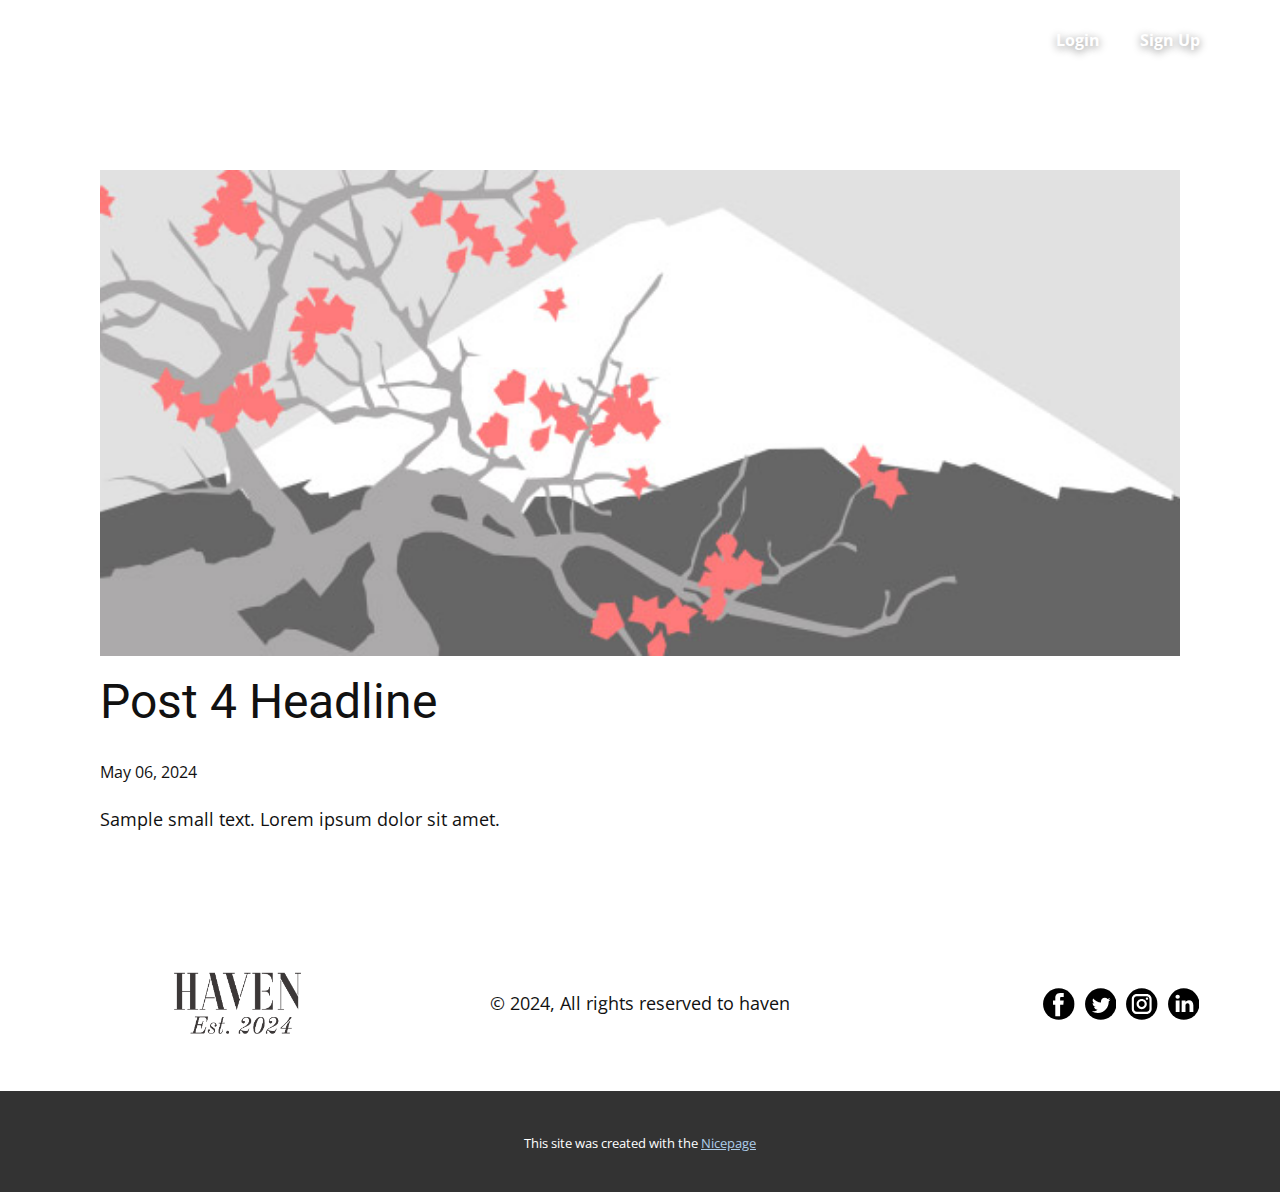
<file: blog/post-3.html>
<!DOCTYPE html>
<html style="font-size: 16px;" lang="en"><head>
    <meta name="viewport" content="width=device-width, initial-scale=1.0">
    <meta charset="utf-8">
    <meta name="keywords" content="Post 1 Headline">
    <meta name="description" content="">
    <title>Post 4 Headline</title>
    <link rel="stylesheet" href="../nicepage.css" media="screen">
<link rel="stylesheet" href="../Post-Template.css" media="screen">
    <script class="u-script" type="text/javascript" src="../jquery.js" defer=""></script>
    <script class="u-script" type="text/javascript" src="../nicepage.js" defer=""></script>
    <meta name="generator" content="Nicepage 6.9.2, nicepage.com">
    <link id="u-theme-google-font" rel="stylesheet" href="https://fonts.googleapis.com/css?family=Roboto:100,100i,300,300i,400,400i,500,500i,700,700i,900,900i|Open+Sans:300,300i,400,400i,500,500i,600,600i,700,700i,800,800i">
    
    
    
    <script type="application/ld+json">{
		"@context": "http://schema.org",
		"@type": "Organization",
		"name": "login",
		"logo": "images/Haven_transparent.png",
		"sameAs": []
}</script>
    <meta name="theme-color" content="#478ac9">
  <meta data-intl-tel-input-cdn-path="intlTelInput/"></head>
  <body data-path-to-root="./" data-include-products="false" class="u-body u-xl-mode" data-lang="en"><header class="u-clearfix u-header u-header" id="sec-b010"><div class="u-clearfix u-sheet u-sheet-1">
        <nav class="u-menu u-menu-one-level u-offcanvas u-menu-1">
          <div class="menu-collapse" style="font-size: 1rem; letter-spacing: 0px; font-weight: 700;">
            <a class="u-button-style u-custom-border u-custom-border-color u-custom-borders u-custom-effect-duration u-custom-left-right-menu-spacing u-custom-padding-bottom u-custom-text-active-color u-custom-text-color u-custom-text-hover-color u-custom-text-shadow u-custom-text-shadow-blur u-custom-text-shadow-color u-custom-text-shadow-transparency u-custom-text-shadow-x u-custom-text-shadow-y u-custom-top-bottom-menu-spacing u-nav-link u-text-active-palette-1-base u-text-hover-palette-2-base" href="#">
              <svg class="u-svg-link" viewBox="0 0 24 24"><use xlink:href="#menu-hamburger"></use></svg>
              <svg class="u-svg-content" version="1.1" id="menu-hamburger" viewBox="0 0 16 16" x="0px" y="0px" xmlns:xlink="http://www.w3.org/1999/xlink" xmlns="http://www.w3.org/2000/svg"><g><rect y="1" width="16" height="2"></rect><rect y="7" width="16" height="2"></rect><rect y="13" width="16" height="2"></rect>
</g></svg>
            </a>
          </div>
          <div class="u-custom-menu u-nav-container">
            <ul class="u-nav u-spacing-20 u-unstyled u-nav-1"><li class="u-nav-item"><a class="u-border-no-bottom u-border-no-left u-border-no-right u-border-no-top u-button-style u-nav-link u-text-active-palette-3-base u-text-hover-palette-3-base u-text-white" href="../Home.html" style="padding: 10px; transition-duration: 0.8s; text-shadow: 0px 2px 8px rgba(128,128,128,1);">Login</a>
</li><li class="u-nav-item"><a class="u-border-no-bottom u-border-no-left u-border-no-right u-border-no-top u-button-style u-nav-link u-text-active-palette-3-base u-text-hover-palette-3-base u-text-white" href="../Sign-Up.html" style="padding: 10px; transition-duration: 0.8s; text-shadow: 0px 2px 8px rgba(128,128,128,1);">Sign Up</a>
</li></ul>
          </div>
          <div class="u-custom-menu u-nav-container-collapse">
            <div class="u-black u-container-style u-inner-container-layout u-opacity u-opacity-95 u-sidenav">
              <div class="u-inner-container-layout u-sidenav-overflow">
                <div class="u-menu-close"></div>
                <ul class="u-align-center u-nav u-popupmenu-items u-unstyled u-nav-2"><li class="u-nav-item"><a class="u-button-style u-nav-link" href="../Home.html">Login</a>
</li><li class="u-nav-item"><a class="u-button-style u-nav-link" href="../Sign-Up.html">Sign Up</a>
</li></ul>
              </div>
            </div>
            <div class="u-black u-menu-overlay u-opacity u-opacity-70"></div>
          </div>
        </nav>
      </div></header>
    <section class="u-align-center u-clearfix u-section-1" id="sec-ea7d">
      <div class="u-clearfix u-sheet u-valign-middle-md u-valign-middle-sm u-valign-middle-xs u-sheet-1"><!--post_details--><!--post_details_options_json--><!--{"source":""}--><!--/post_details_options_json--><!--blog_post-->
        <div class="u-container-style u-expanded-width u-post-details u-post-details-1">
          <div class="u-container-layout u-valign-middle u-container-layout-1"><!--blog_post_image-->
            <img alt="" class="u-blog-control u-expanded-width u-image u-image-default u-image-1" src="../images/0fd3416c.jpeg"><!--/blog_post_image--><!--blog_post_header-->
            <h2 class="u-blog-control u-text u-text-1">Post 4 Headline</h2><!--/blog_post_header--><!--blog_post_metadata-->
            <div class="u-blog-control u-metadata u-metadata-1"><!--blog_post_metadata_date-->
              <span class="u-meta-date u-meta-icon">May 06, 2024</span><!--/blog_post_metadata_date--><!--blog_post_metadata_category-->
              <!--/blog_post_metadata_category--><!--blog_post_metadata_comments-->
              <!--/blog_post_metadata_comments-->
            </div><!--/blog_post_metadata--><!--blog_post_content-->
            <div class="u-align-justify u-blog-control u-post-content u-text u-text-2 fr-view">
  Sample small text. Lorem ipsum dolor sit amet.
  </div><!--/blog_post_content-->
          </div>
        </div><!--/blog_post--><!--/post_details-->
      </div>
    </section>
    
    
    
    <footer class="u-align-center-md u-align-center-sm u-align-center-xs u-clearfix u-footer u-white" id="sec-6848"><div class="u-clearfix u-sheet u-sheet-1">
        <a href="#" class="u-image u-logo u-image-1" data-image-width="1195" data-image-height="334">
          <img src="../images/Haven_transparent.png" class="u-logo-image u-logo-image-1">
        </a>
        <p class="u-align-center-lg u-align-center-md u-align-center-xl u-text u-text-1">© 2024, All rights reserved to haven</p>
        <div class="u-align-left u-social-icons u-spacing-10 u-social-icons-1">
          <a class="u-social-url" title="facebook" target="_blank" href=""><span class="u-icon u-social-facebook u-social-icon u-text-black"><svg class="u-svg-link" preserveAspectRatio="xMidYMin slice" viewBox="0 0 112 112" style=""><use xlink:href="#svg-20c0"></use></svg><svg class="u-svg-content" viewBox="0 0 112 112" x="0" y="0" id="svg-20c0"><circle fill="currentColor" cx="56.1" cy="56.1" r="55"></circle><path fill="#FFFFFF" d="M73.5,31.6h-9.1c-1.4,0-3.6,0.8-3.6,3.9v8.5h12.6L72,58.3H60.8v40.8H43.9V58.3h-8V43.9h8v-9.2
      c0-6.7,3.1-17,17-17h12.5v13.9H73.5z"></path></svg></span>
          </a>
          <a class="u-social-url" title="twitter" target="_blank" href=""><span class="u-icon u-social-icon u-social-twitter u-text-black"><svg class="u-svg-link" preserveAspectRatio="xMidYMin slice" viewBox="0 0 112 112" style=""><use xlink:href="#svg-6d12"></use></svg><svg class="u-svg-content" viewBox="0 0 112 112" x="0" y="0" id="svg-6d12"><circle fill="currentColor" class="st0" cx="56.1" cy="56.1" r="55"></circle><path fill="#FFFFFF" d="M83.8,47.3c0,0.6,0,1.2,0,1.7c0,17.7-13.5,38.2-38.2,38.2C38,87.2,31,85,25,81.2c1,0.1,2.1,0.2,3.2,0.2
      c6.3,0,12.1-2.1,16.7-5.7c-5.9-0.1-10.8-4-12.5-9.3c0.8,0.2,1.7,0.2,2.5,0.2c1.2,0,2.4-0.2,3.5-0.5c-6.1-1.2-10.8-6.7-10.8-13.1
      c0-0.1,0-0.1,0-0.2c1.8,1,3.9,1.6,6.1,1.7c-3.6-2.4-6-6.5-6-11.2c0-2.5,0.7-4.8,1.8-6.7c6.6,8.1,16.5,13.5,27.6,14
      c-0.2-1-0.3-2-0.3-3.1c0-7.4,6-13.4,13.4-13.4c3.9,0,7.3,1.6,9.8,4.2c3.1-0.6,5.9-1.7,8.5-3.3c-1,3.1-3.1,5.8-5.9,7.4
      c2.7-0.3,5.3-1,7.7-2.1C88.7,43,86.4,45.4,83.8,47.3z"></path></svg></span>
          </a>
          <a class="u-social-url" title="instagram" target="_blank" href=""><span class="u-icon u-social-icon u-social-instagram u-text-black"><svg class="u-svg-link" preserveAspectRatio="xMidYMin slice" viewBox="0 0 112 112" style=""><use xlink:href="#svg-5ded"></use></svg><svg class="u-svg-content" viewBox="0 0 112 112" x="0" y="0" id="svg-5ded"><circle fill="currentColor" cx="56.1" cy="56.1" r="55"></circle><path fill="#FFFFFF" d="M55.9,38.2c-9.9,0-17.9,8-17.9,17.9C38,66,46,74,55.9,74c9.9,0,17.9-8,17.9-17.9C73.8,46.2,65.8,38.2,55.9,38.2
      z M55.9,66.4c-5.7,0-10.3-4.6-10.3-10.3c-0.1-5.7,4.6-10.3,10.3-10.3c5.7,0,10.3,4.6,10.3,10.3C66.2,61.8,61.6,66.4,55.9,66.4z"></path><path fill="#FFFFFF" d="M74.3,33.5c-2.3,0-4.2,1.9-4.2,4.2s1.9,4.2,4.2,4.2s4.2-1.9,4.2-4.2S76.6,33.5,74.3,33.5z"></path><path fill="#FFFFFF" d="M73.1,21.3H38.6c-9.7,0-17.5,7.9-17.5,17.5v34.5c0,9.7,7.9,17.6,17.5,17.6h34.5c9.7,0,17.5-7.9,17.5-17.5V38.8
      C90.6,29.1,82.7,21.3,73.1,21.3z M83,73.3c0,5.5-4.5,9.9-9.9,9.9H38.6c-5.5,0-9.9-4.5-9.9-9.9V38.8c0-5.5,4.5-9.9,9.9-9.9h34.5
      c5.5,0,9.9,4.5,9.9,9.9V73.3z"></path></svg></span>
          </a>
          <a class="u-social-url" title="linkedin" target="_blank" href=""><span class="u-icon u-social-icon u-social-linkedin u-text-black"><svg class="u-svg-link" preserveAspectRatio="xMidYMin slice" viewBox="0 0 112 112" style=""><use xlink:href="#svg-31a0"></use></svg><svg class="u-svg-content" viewBox="0 0 112 112" x="0" y="0" id="svg-31a0"><circle fill="currentColor" cx="56.1" cy="56.1" r="55"></circle><path fill="#FFFFFF" d="M41.3,83.7H27.9V43.4h13.4V83.7z M34.6,37.9L34.6,37.9c-4.6,0-7.5-3.1-7.5-7c0-4,3-7,7.6-7s7.4,3,7.5,7
      C42.2,34.8,39.2,37.9,34.6,37.9z M89.6,83.7H76.2V62.2c0-5.4-1.9-9.1-6.8-9.1c-3.7,0-5.9,2.5-6.9,4.9c-0.4,0.9-0.4,2.1-0.4,3.3v22.5
      H48.7c0,0,0.2-36.5,0-40.3h13.4v5.7c1.8-2.7,5-6.7,12.1-6.7c8.8,0,15.4,5.8,15.4,18.1V83.7z"></path></svg></span>
          </a>
        </div>
      </div></footer>
    <section class="u-backlink u-clearfix u-grey-80">
      <p class="u-text">
        <span>This site was created with the </span>
        <a class="u-link" href="https://nicepage.com/" target="_blank" rel="nofollow">
          <span>Nicepage</span>
        </a>
      </p>
    </section>
  
</body></html>
</file>
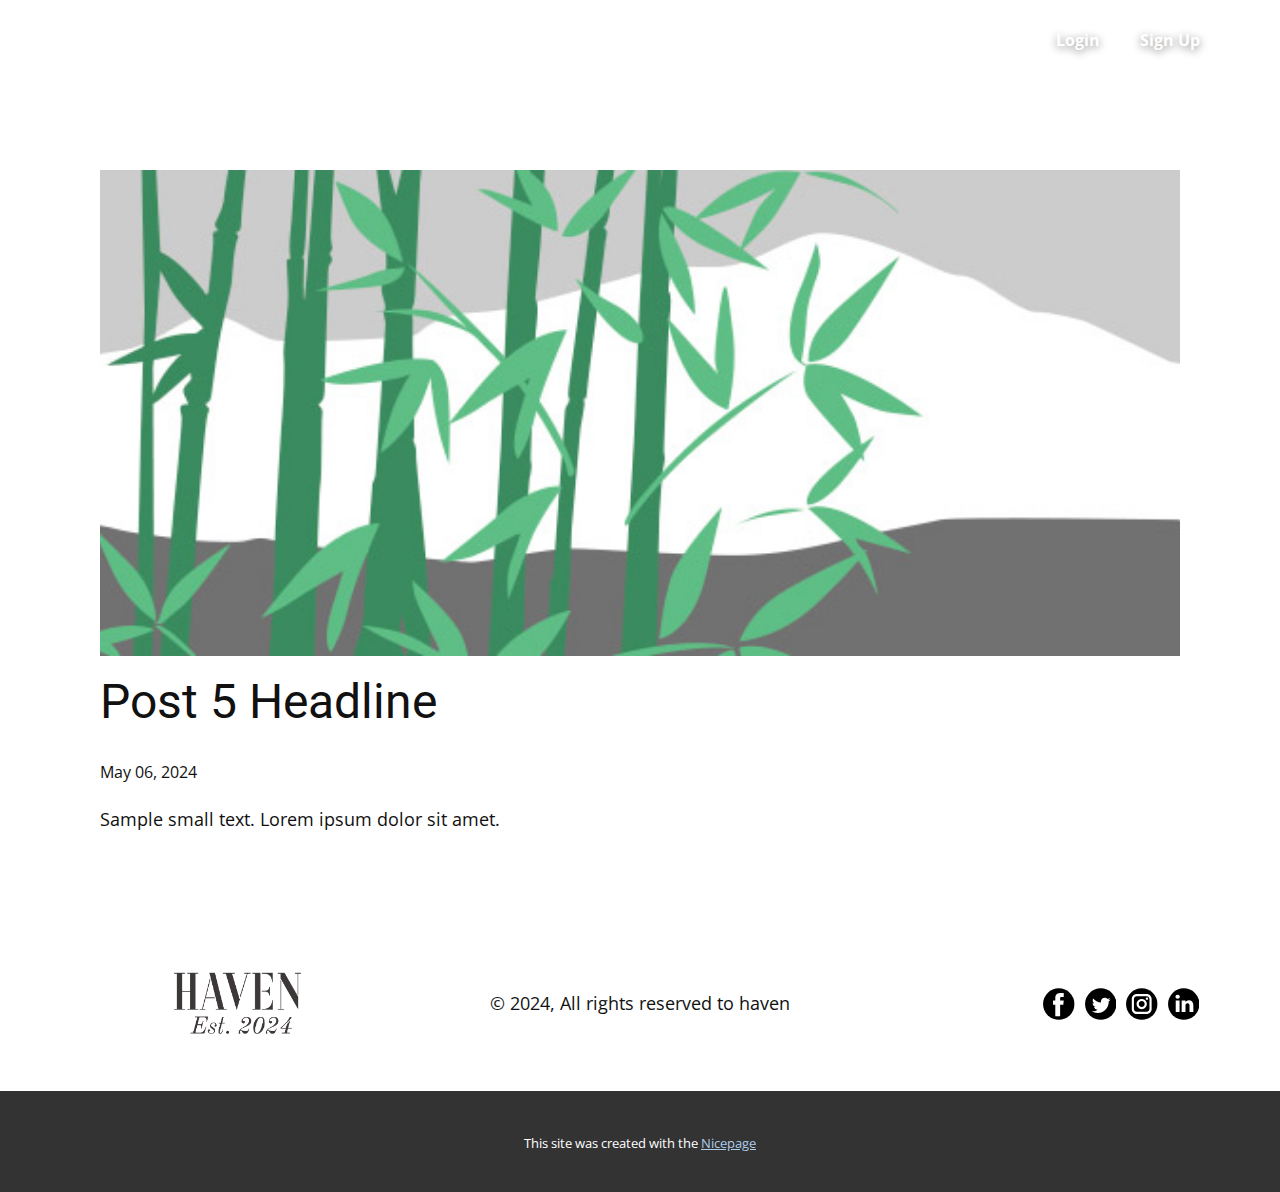
<file: blog/post-4.html>
<!DOCTYPE html>
<html style="font-size: 16px;" lang="en"><head>
    <meta name="viewport" content="width=device-width, initial-scale=1.0">
    <meta charset="utf-8">
    <meta name="keywords" content="Post 1 Headline">
    <meta name="description" content="">
    <title>Post 5 Headline</title>
    <link rel="stylesheet" href="../nicepage.css" media="screen">
<link rel="stylesheet" href="../Post-Template.css" media="screen">
    <script class="u-script" type="text/javascript" src="../jquery.js" defer=""></script>
    <script class="u-script" type="text/javascript" src="../nicepage.js" defer=""></script>
    <meta name="generator" content="Nicepage 6.9.2, nicepage.com">
    <link id="u-theme-google-font" rel="stylesheet" href="https://fonts.googleapis.com/css?family=Roboto:100,100i,300,300i,400,400i,500,500i,700,700i,900,900i|Open+Sans:300,300i,400,400i,500,500i,600,600i,700,700i,800,800i">
    
    
    
    <script type="application/ld+json">{
		"@context": "http://schema.org",
		"@type": "Organization",
		"name": "login",
		"logo": "images/Haven_transparent.png",
		"sameAs": []
}</script>
    <meta name="theme-color" content="#478ac9">
  <meta data-intl-tel-input-cdn-path="intlTelInput/"></head>
  <body data-path-to-root="./" data-include-products="false" class="u-body u-xl-mode" data-lang="en"><header class="u-clearfix u-header u-header" id="sec-b010"><div class="u-clearfix u-sheet u-sheet-1">
        <nav class="u-menu u-menu-one-level u-offcanvas u-menu-1">
          <div class="menu-collapse" style="font-size: 1rem; letter-spacing: 0px; font-weight: 700;">
            <a class="u-button-style u-custom-border u-custom-border-color u-custom-borders u-custom-effect-duration u-custom-left-right-menu-spacing u-custom-padding-bottom u-custom-text-active-color u-custom-text-color u-custom-text-hover-color u-custom-text-shadow u-custom-text-shadow-blur u-custom-text-shadow-color u-custom-text-shadow-transparency u-custom-text-shadow-x u-custom-text-shadow-y u-custom-top-bottom-menu-spacing u-nav-link u-text-active-palette-1-base u-text-hover-palette-2-base" href="#">
              <svg class="u-svg-link" viewBox="0 0 24 24"><use xlink:href="#menu-hamburger"></use></svg>
              <svg class="u-svg-content" version="1.1" id="menu-hamburger" viewBox="0 0 16 16" x="0px" y="0px" xmlns:xlink="http://www.w3.org/1999/xlink" xmlns="http://www.w3.org/2000/svg"><g><rect y="1" width="16" height="2"></rect><rect y="7" width="16" height="2"></rect><rect y="13" width="16" height="2"></rect>
</g></svg>
            </a>
          </div>
          <div class="u-custom-menu u-nav-container">
            <ul class="u-nav u-spacing-20 u-unstyled u-nav-1"><li class="u-nav-item"><a class="u-border-no-bottom u-border-no-left u-border-no-right u-border-no-top u-button-style u-nav-link u-text-active-palette-3-base u-text-hover-palette-3-base u-text-white" href="../Home.html" style="padding: 10px; transition-duration: 0.8s; text-shadow: 0px 2px 8px rgba(128,128,128,1);">Login</a>
</li><li class="u-nav-item"><a class="u-border-no-bottom u-border-no-left u-border-no-right u-border-no-top u-button-style u-nav-link u-text-active-palette-3-base u-text-hover-palette-3-base u-text-white" href="../Sign-Up.html" style="padding: 10px; transition-duration: 0.8s; text-shadow: 0px 2px 8px rgba(128,128,128,1);">Sign Up</a>
</li></ul>
          </div>
          <div class="u-custom-menu u-nav-container-collapse">
            <div class="u-black u-container-style u-inner-container-layout u-opacity u-opacity-95 u-sidenav">
              <div class="u-inner-container-layout u-sidenav-overflow">
                <div class="u-menu-close"></div>
                <ul class="u-align-center u-nav u-popupmenu-items u-unstyled u-nav-2"><li class="u-nav-item"><a class="u-button-style u-nav-link" href="../Home.html">Login</a>
</li><li class="u-nav-item"><a class="u-button-style u-nav-link" href="../Sign-Up.html">Sign Up</a>
</li></ul>
              </div>
            </div>
            <div class="u-black u-menu-overlay u-opacity u-opacity-70"></div>
          </div>
        </nav>
      </div></header>
    <section class="u-align-center u-clearfix u-section-1" id="sec-ea7d">
      <div class="u-clearfix u-sheet u-valign-middle-md u-valign-middle-sm u-valign-middle-xs u-sheet-1"><!--post_details--><!--post_details_options_json--><!--{"source":""}--><!--/post_details_options_json--><!--blog_post-->
        <div class="u-container-style u-expanded-width u-post-details u-post-details-1">
          <div class="u-container-layout u-valign-middle u-container-layout-1"><!--blog_post_image-->
            <img alt="" class="u-blog-control u-expanded-width u-image u-image-default u-image-1" src="../images/68f64b9d.jpeg"><!--/blog_post_image--><!--blog_post_header-->
            <h2 class="u-blog-control u-text u-text-1">Post 5 Headline</h2><!--/blog_post_header--><!--blog_post_metadata-->
            <div class="u-blog-control u-metadata u-metadata-1"><!--blog_post_metadata_date-->
              <span class="u-meta-date u-meta-icon">May 06, 2024</span><!--/blog_post_metadata_date--><!--blog_post_metadata_category-->
              <!--/blog_post_metadata_category--><!--blog_post_metadata_comments-->
              <!--/blog_post_metadata_comments-->
            </div><!--/blog_post_metadata--><!--blog_post_content-->
            <div class="u-align-justify u-blog-control u-post-content u-text u-text-2 fr-view">
  Sample small text. Lorem ipsum dolor sit amet.
  </div><!--/blog_post_content-->
          </div>
        </div><!--/blog_post--><!--/post_details-->
      </div>
    </section>
    
    
    
    <footer class="u-align-center-md u-align-center-sm u-align-center-xs u-clearfix u-footer u-white" id="sec-6848"><div class="u-clearfix u-sheet u-sheet-1">
        <a href="#" class="u-image u-logo u-image-1" data-image-width="1195" data-image-height="334">
          <img src="../images/Haven_transparent.png" class="u-logo-image u-logo-image-1">
        </a>
        <p class="u-align-center-lg u-align-center-md u-align-center-xl u-text u-text-1">© 2024, All rights reserved to haven</p>
        <div class="u-align-left u-social-icons u-spacing-10 u-social-icons-1">
          <a class="u-social-url" title="facebook" target="_blank" href=""><span class="u-icon u-social-facebook u-social-icon u-text-black"><svg class="u-svg-link" preserveAspectRatio="xMidYMin slice" viewBox="0 0 112 112" style=""><use xlink:href="#svg-20c0"></use></svg><svg class="u-svg-content" viewBox="0 0 112 112" x="0" y="0" id="svg-20c0"><circle fill="currentColor" cx="56.1" cy="56.1" r="55"></circle><path fill="#FFFFFF" d="M73.5,31.6h-9.1c-1.4,0-3.6,0.8-3.6,3.9v8.5h12.6L72,58.3H60.8v40.8H43.9V58.3h-8V43.9h8v-9.2
      c0-6.7,3.1-17,17-17h12.5v13.9H73.5z"></path></svg></span>
          </a>
          <a class="u-social-url" title="twitter" target="_blank" href=""><span class="u-icon u-social-icon u-social-twitter u-text-black"><svg class="u-svg-link" preserveAspectRatio="xMidYMin slice" viewBox="0 0 112 112" style=""><use xlink:href="#svg-6d12"></use></svg><svg class="u-svg-content" viewBox="0 0 112 112" x="0" y="0" id="svg-6d12"><circle fill="currentColor" class="st0" cx="56.1" cy="56.1" r="55"></circle><path fill="#FFFFFF" d="M83.8,47.3c0,0.6,0,1.2,0,1.7c0,17.7-13.5,38.2-38.2,38.2C38,87.2,31,85,25,81.2c1,0.1,2.1,0.2,3.2,0.2
      c6.3,0,12.1-2.1,16.7-5.7c-5.9-0.1-10.8-4-12.5-9.3c0.8,0.2,1.7,0.2,2.5,0.2c1.2,0,2.4-0.2,3.5-0.5c-6.1-1.2-10.8-6.7-10.8-13.1
      c0-0.1,0-0.1,0-0.2c1.8,1,3.9,1.6,6.1,1.7c-3.6-2.4-6-6.5-6-11.2c0-2.5,0.7-4.8,1.8-6.7c6.6,8.1,16.5,13.5,27.6,14
      c-0.2-1-0.3-2-0.3-3.1c0-7.4,6-13.4,13.4-13.4c3.9,0,7.3,1.6,9.8,4.2c3.1-0.6,5.9-1.7,8.5-3.3c-1,3.1-3.1,5.8-5.9,7.4
      c2.7-0.3,5.3-1,7.7-2.1C88.7,43,86.4,45.4,83.8,47.3z"></path></svg></span>
          </a>
          <a class="u-social-url" title="instagram" target="_blank" href=""><span class="u-icon u-social-icon u-social-instagram u-text-black"><svg class="u-svg-link" preserveAspectRatio="xMidYMin slice" viewBox="0 0 112 112" style=""><use xlink:href="#svg-5ded"></use></svg><svg class="u-svg-content" viewBox="0 0 112 112" x="0" y="0" id="svg-5ded"><circle fill="currentColor" cx="56.1" cy="56.1" r="55"></circle><path fill="#FFFFFF" d="M55.9,38.2c-9.9,0-17.9,8-17.9,17.9C38,66,46,74,55.9,74c9.9,0,17.9-8,17.9-17.9C73.8,46.2,65.8,38.2,55.9,38.2
      z M55.9,66.4c-5.7,0-10.3-4.6-10.3-10.3c-0.1-5.7,4.6-10.3,10.3-10.3c5.7,0,10.3,4.6,10.3,10.3C66.2,61.8,61.6,66.4,55.9,66.4z"></path><path fill="#FFFFFF" d="M74.3,33.5c-2.3,0-4.2,1.9-4.2,4.2s1.9,4.2,4.2,4.2s4.2-1.9,4.2-4.2S76.6,33.5,74.3,33.5z"></path><path fill="#FFFFFF" d="M73.1,21.3H38.6c-9.7,0-17.5,7.9-17.5,17.5v34.5c0,9.7,7.9,17.6,17.5,17.6h34.5c9.7,0,17.5-7.9,17.5-17.5V38.8
      C90.6,29.1,82.7,21.3,73.1,21.3z M83,73.3c0,5.5-4.5,9.9-9.9,9.9H38.6c-5.5,0-9.9-4.5-9.9-9.9V38.8c0-5.5,4.5-9.9,9.9-9.9h34.5
      c5.5,0,9.9,4.5,9.9,9.9V73.3z"></path></svg></span>
          </a>
          <a class="u-social-url" title="linkedin" target="_blank" href=""><span class="u-icon u-social-icon u-social-linkedin u-text-black"><svg class="u-svg-link" preserveAspectRatio="xMidYMin slice" viewBox="0 0 112 112" style=""><use xlink:href="#svg-31a0"></use></svg><svg class="u-svg-content" viewBox="0 0 112 112" x="0" y="0" id="svg-31a0"><circle fill="currentColor" cx="56.1" cy="56.1" r="55"></circle><path fill="#FFFFFF" d="M41.3,83.7H27.9V43.4h13.4V83.7z M34.6,37.9L34.6,37.9c-4.6,0-7.5-3.1-7.5-7c0-4,3-7,7.6-7s7.4,3,7.5,7
      C42.2,34.8,39.2,37.9,34.6,37.9z M89.6,83.7H76.2V62.2c0-5.4-1.9-9.1-6.8-9.1c-3.7,0-5.9,2.5-6.9,4.9c-0.4,0.9-0.4,2.1-0.4,3.3v22.5
      H48.7c0,0,0.2-36.5,0-40.3h13.4v5.7c1.8-2.7,5-6.7,12.1-6.7c8.8,0,15.4,5.8,15.4,18.1V83.7z"></path></svg></span>
          </a>
        </div>
      </div></footer>
    <section class="u-backlink u-clearfix u-grey-80">
      <p class="u-text">
        <span>This site was created with the </span>
        <a class="u-link" href="https://nicepage.com/" target="_blank" rel="nofollow">
          <span>Nicepage</span>
        </a>
      </p>
    </section>
  
</body></html>
</file>
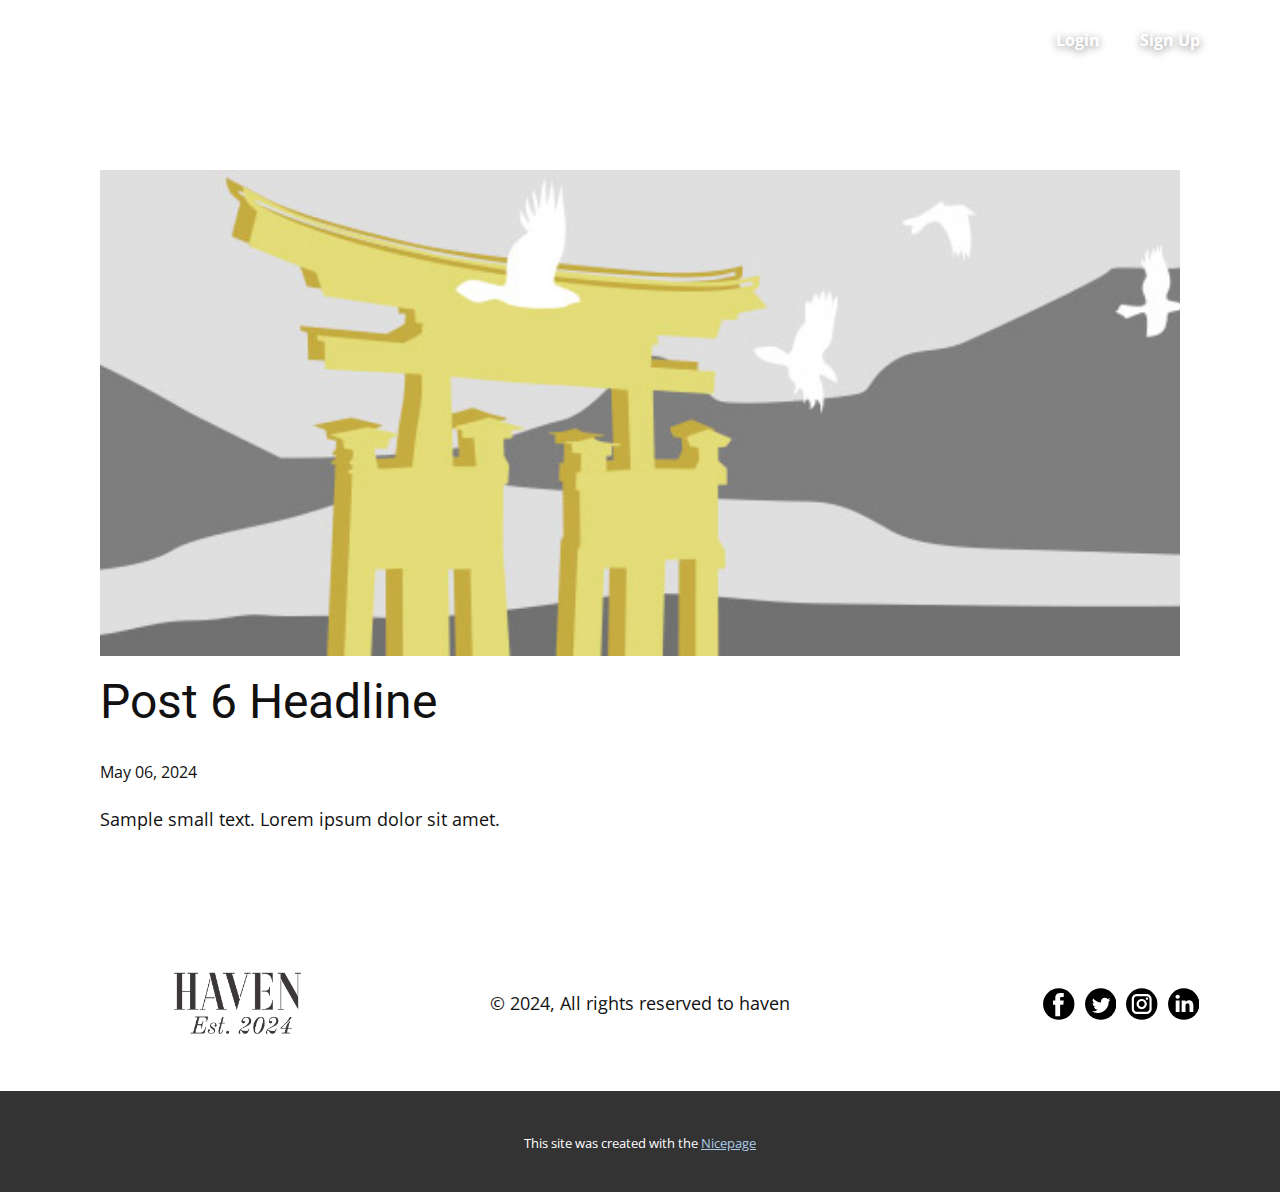
<file: blog/post-5.html>
<!DOCTYPE html>
<html style="font-size: 16px;" lang="en"><head>
    <meta name="viewport" content="width=device-width, initial-scale=1.0">
    <meta charset="utf-8">
    <meta name="keywords" content="Post 1 Headline">
    <meta name="description" content="">
    <title>Post 6 Headline</title>
    <link rel="stylesheet" href="../nicepage.css" media="screen">
<link rel="stylesheet" href="../Post-Template.css" media="screen">
    <script class="u-script" type="text/javascript" src="../jquery.js" defer=""></script>
    <script class="u-script" type="text/javascript" src="../nicepage.js" defer=""></script>
    <meta name="generator" content="Nicepage 6.9.2, nicepage.com">
    <link id="u-theme-google-font" rel="stylesheet" href="https://fonts.googleapis.com/css?family=Roboto:100,100i,300,300i,400,400i,500,500i,700,700i,900,900i|Open+Sans:300,300i,400,400i,500,500i,600,600i,700,700i,800,800i">
    
    
    
    <script type="application/ld+json">{
		"@context": "http://schema.org",
		"@type": "Organization",
		"name": "login",
		"logo": "images/Haven_transparent.png",
		"sameAs": []
}</script>
    <meta name="theme-color" content="#478ac9">
  <meta data-intl-tel-input-cdn-path="intlTelInput/"></head>
  <body data-path-to-root="./" data-include-products="false" class="u-body u-xl-mode" data-lang="en"><header class="u-clearfix u-header u-header" id="sec-b010"><div class="u-clearfix u-sheet u-sheet-1">
        <nav class="u-menu u-menu-one-level u-offcanvas u-menu-1">
          <div class="menu-collapse" style="font-size: 1rem; letter-spacing: 0px; font-weight: 700;">
            <a class="u-button-style u-custom-border u-custom-border-color u-custom-borders u-custom-effect-duration u-custom-left-right-menu-spacing u-custom-padding-bottom u-custom-text-active-color u-custom-text-color u-custom-text-hover-color u-custom-text-shadow u-custom-text-shadow-blur u-custom-text-shadow-color u-custom-text-shadow-transparency u-custom-text-shadow-x u-custom-text-shadow-y u-custom-top-bottom-menu-spacing u-nav-link u-text-active-palette-1-base u-text-hover-palette-2-base" href="#">
              <svg class="u-svg-link" viewBox="0 0 24 24"><use xlink:href="#menu-hamburger"></use></svg>
              <svg class="u-svg-content" version="1.1" id="menu-hamburger" viewBox="0 0 16 16" x="0px" y="0px" xmlns:xlink="http://www.w3.org/1999/xlink" xmlns="http://www.w3.org/2000/svg"><g><rect y="1" width="16" height="2"></rect><rect y="7" width="16" height="2"></rect><rect y="13" width="16" height="2"></rect>
</g></svg>
            </a>
          </div>
          <div class="u-custom-menu u-nav-container">
            <ul class="u-nav u-spacing-20 u-unstyled u-nav-1"><li class="u-nav-item"><a class="u-border-no-bottom u-border-no-left u-border-no-right u-border-no-top u-button-style u-nav-link u-text-active-palette-3-base u-text-hover-palette-3-base u-text-white" href="../Home.html" style="padding: 10px; transition-duration: 0.8s; text-shadow: 0px 2px 8px rgba(128,128,128,1);">Login</a>
</li><li class="u-nav-item"><a class="u-border-no-bottom u-border-no-left u-border-no-right u-border-no-top u-button-style u-nav-link u-text-active-palette-3-base u-text-hover-palette-3-base u-text-white" href="../Sign-Up.html" style="padding: 10px; transition-duration: 0.8s; text-shadow: 0px 2px 8px rgba(128,128,128,1);">Sign Up</a>
</li></ul>
          </div>
          <div class="u-custom-menu u-nav-container-collapse">
            <div class="u-black u-container-style u-inner-container-layout u-opacity u-opacity-95 u-sidenav">
              <div class="u-inner-container-layout u-sidenav-overflow">
                <div class="u-menu-close"></div>
                <ul class="u-align-center u-nav u-popupmenu-items u-unstyled u-nav-2"><li class="u-nav-item"><a class="u-button-style u-nav-link" href="../Home.html">Login</a>
</li><li class="u-nav-item"><a class="u-button-style u-nav-link" href="../Sign-Up.html">Sign Up</a>
</li></ul>
              </div>
            </div>
            <div class="u-black u-menu-overlay u-opacity u-opacity-70"></div>
          </div>
        </nav>
      </div></header>
    <section class="u-align-center u-clearfix u-section-1" id="sec-ea7d">
      <div class="u-clearfix u-sheet u-valign-middle-md u-valign-middle-sm u-valign-middle-xs u-sheet-1"><!--post_details--><!--post_details_options_json--><!--{"source":""}--><!--/post_details_options_json--><!--blog_post-->
        <div class="u-container-style u-expanded-width u-post-details u-post-details-1">
          <div class="u-container-layout u-valign-middle u-container-layout-1"><!--blog_post_image-->
            <img alt="" class="u-blog-control u-expanded-width u-image u-image-default u-image-1" src="../images/8ad73f3c.jpeg"><!--/blog_post_image--><!--blog_post_header-->
            <h2 class="u-blog-control u-text u-text-1">Post 6 Headline</h2><!--/blog_post_header--><!--blog_post_metadata-->
            <div class="u-blog-control u-metadata u-metadata-1"><!--blog_post_metadata_date-->
              <span class="u-meta-date u-meta-icon">May 06, 2024</span><!--/blog_post_metadata_date--><!--blog_post_metadata_category-->
              <!--/blog_post_metadata_category--><!--blog_post_metadata_comments-->
              <!--/blog_post_metadata_comments-->
            </div><!--/blog_post_metadata--><!--blog_post_content-->
            <div class="u-align-justify u-blog-control u-post-content u-text u-text-2 fr-view">
  Sample small text. Lorem ipsum dolor sit amet.
  </div><!--/blog_post_content-->
          </div>
        </div><!--/blog_post--><!--/post_details-->
      </div>
    </section>
    
    
    
    <footer class="u-align-center-md u-align-center-sm u-align-center-xs u-clearfix u-footer u-white" id="sec-6848"><div class="u-clearfix u-sheet u-sheet-1">
        <a href="#" class="u-image u-logo u-image-1" data-image-width="1195" data-image-height="334">
          <img src="../images/Haven_transparent.png" class="u-logo-image u-logo-image-1">
        </a>
        <p class="u-align-center-lg u-align-center-md u-align-center-xl u-text u-text-1">© 2024, All rights reserved to haven</p>
        <div class="u-align-left u-social-icons u-spacing-10 u-social-icons-1">
          <a class="u-social-url" title="facebook" target="_blank" href=""><span class="u-icon u-social-facebook u-social-icon u-text-black"><svg class="u-svg-link" preserveAspectRatio="xMidYMin slice" viewBox="0 0 112 112" style=""><use xlink:href="#svg-20c0"></use></svg><svg class="u-svg-content" viewBox="0 0 112 112" x="0" y="0" id="svg-20c0"><circle fill="currentColor" cx="56.1" cy="56.1" r="55"></circle><path fill="#FFFFFF" d="M73.5,31.6h-9.1c-1.4,0-3.6,0.8-3.6,3.9v8.5h12.6L72,58.3H60.8v40.8H43.9V58.3h-8V43.9h8v-9.2
      c0-6.7,3.1-17,17-17h12.5v13.9H73.5z"></path></svg></span>
          </a>
          <a class="u-social-url" title="twitter" target="_blank" href=""><span class="u-icon u-social-icon u-social-twitter u-text-black"><svg class="u-svg-link" preserveAspectRatio="xMidYMin slice" viewBox="0 0 112 112" style=""><use xlink:href="#svg-6d12"></use></svg><svg class="u-svg-content" viewBox="0 0 112 112" x="0" y="0" id="svg-6d12"><circle fill="currentColor" class="st0" cx="56.1" cy="56.1" r="55"></circle><path fill="#FFFFFF" d="M83.8,47.3c0,0.6,0,1.2,0,1.7c0,17.7-13.5,38.2-38.2,38.2C38,87.2,31,85,25,81.2c1,0.1,2.1,0.2,3.2,0.2
      c6.3,0,12.1-2.1,16.7-5.7c-5.9-0.1-10.8-4-12.5-9.3c0.8,0.2,1.7,0.2,2.5,0.2c1.2,0,2.4-0.2,3.5-0.5c-6.1-1.2-10.8-6.7-10.8-13.1
      c0-0.1,0-0.1,0-0.2c1.8,1,3.9,1.6,6.1,1.7c-3.6-2.4-6-6.5-6-11.2c0-2.5,0.7-4.8,1.8-6.7c6.6,8.1,16.5,13.5,27.6,14
      c-0.2-1-0.3-2-0.3-3.1c0-7.4,6-13.4,13.4-13.4c3.9,0,7.3,1.6,9.8,4.2c3.1-0.6,5.9-1.7,8.5-3.3c-1,3.1-3.1,5.8-5.9,7.4
      c2.7-0.3,5.3-1,7.7-2.1C88.7,43,86.4,45.4,83.8,47.3z"></path></svg></span>
          </a>
          <a class="u-social-url" title="instagram" target="_blank" href=""><span class="u-icon u-social-icon u-social-instagram u-text-black"><svg class="u-svg-link" preserveAspectRatio="xMidYMin slice" viewBox="0 0 112 112" style=""><use xlink:href="#svg-5ded"></use></svg><svg class="u-svg-content" viewBox="0 0 112 112" x="0" y="0" id="svg-5ded"><circle fill="currentColor" cx="56.1" cy="56.1" r="55"></circle><path fill="#FFFFFF" d="M55.9,38.2c-9.9,0-17.9,8-17.9,17.9C38,66,46,74,55.9,74c9.9,0,17.9-8,17.9-17.9C73.8,46.2,65.8,38.2,55.9,38.2
      z M55.9,66.4c-5.7,0-10.3-4.6-10.3-10.3c-0.1-5.7,4.6-10.3,10.3-10.3c5.7,0,10.3,4.6,10.3,10.3C66.2,61.8,61.6,66.4,55.9,66.4z"></path><path fill="#FFFFFF" d="M74.3,33.5c-2.3,0-4.2,1.9-4.2,4.2s1.9,4.2,4.2,4.2s4.2-1.9,4.2-4.2S76.6,33.5,74.3,33.5z"></path><path fill="#FFFFFF" d="M73.1,21.3H38.6c-9.7,0-17.5,7.9-17.5,17.5v34.5c0,9.7,7.9,17.6,17.5,17.6h34.5c9.7,0,17.5-7.9,17.5-17.5V38.8
      C90.6,29.1,82.7,21.3,73.1,21.3z M83,73.3c0,5.5-4.5,9.9-9.9,9.9H38.6c-5.5,0-9.9-4.5-9.9-9.9V38.8c0-5.5,4.5-9.9,9.9-9.9h34.5
      c5.5,0,9.9,4.5,9.9,9.9V73.3z"></path></svg></span>
          </a>
          <a class="u-social-url" title="linkedin" target="_blank" href=""><span class="u-icon u-social-icon u-social-linkedin u-text-black"><svg class="u-svg-link" preserveAspectRatio="xMidYMin slice" viewBox="0 0 112 112" style=""><use xlink:href="#svg-31a0"></use></svg><svg class="u-svg-content" viewBox="0 0 112 112" x="0" y="0" id="svg-31a0"><circle fill="currentColor" cx="56.1" cy="56.1" r="55"></circle><path fill="#FFFFFF" d="M41.3,83.7H27.9V43.4h13.4V83.7z M34.6,37.9L34.6,37.9c-4.6,0-7.5-3.1-7.5-7c0-4,3-7,7.6-7s7.4,3,7.5,7
      C42.2,34.8,39.2,37.9,34.6,37.9z M89.6,83.7H76.2V62.2c0-5.4-1.9-9.1-6.8-9.1c-3.7,0-5.9,2.5-6.9,4.9c-0.4,0.9-0.4,2.1-0.4,3.3v22.5
      H48.7c0,0,0.2-36.5,0-40.3h13.4v5.7c1.8-2.7,5-6.7,12.1-6.7c8.8,0,15.4,5.8,15.4,18.1V83.7z"></path></svg></span>
          </a>
        </div>
      </div></footer>
    <section class="u-backlink u-clearfix u-grey-80">
      <p class="u-text">
        <span>This site was created with the </span>
        <a class="u-link" href="https://nicepage.com/" target="_blank" rel="nofollow">
          <span>Nicepage</span>
        </a>
      </p>
    </section>
  
</body></html>
</file>
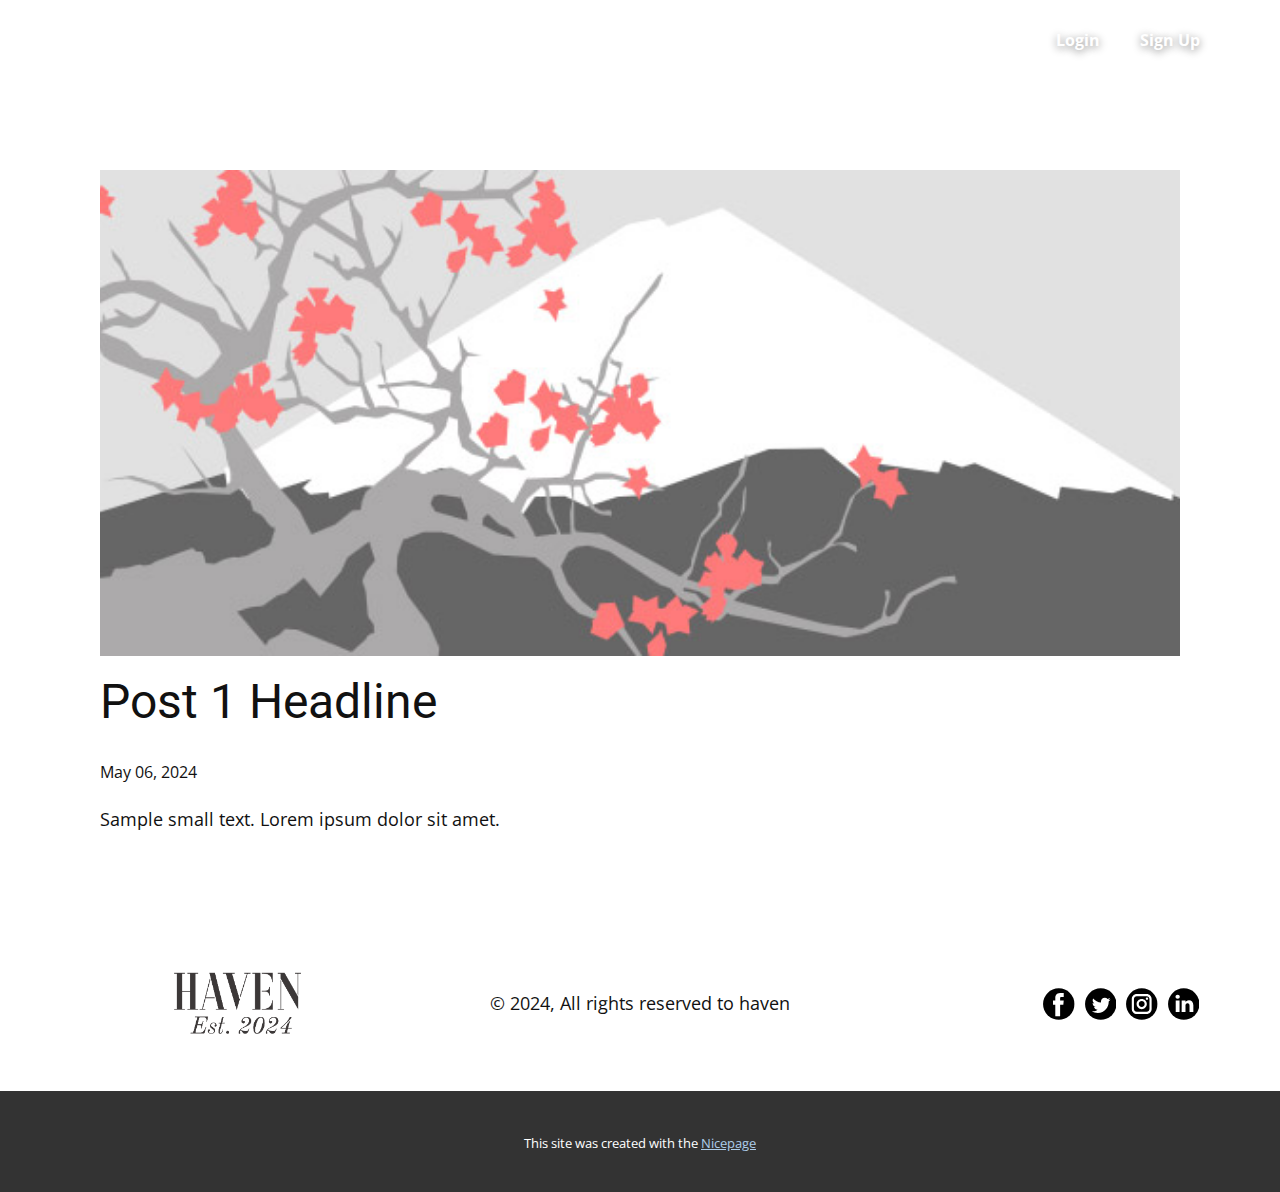
<file: blog/post.html>
<!DOCTYPE html>
<html style="font-size: 16px;" lang="en"><head>
    <meta name="viewport" content="width=device-width, initial-scale=1.0">
    <meta charset="utf-8">
    <meta name="keywords" content="Post 1 Headline">
    <meta name="description" content="">
    <title>Post 1 Headline</title>
    <link rel="stylesheet" href="../nicepage.css" media="screen">
<link rel="stylesheet" href="../Post-Template.css" media="screen">
    <script class="u-script" type="text/javascript" src="../jquery.js" defer=""></script>
    <script class="u-script" type="text/javascript" src="../nicepage.js" defer=""></script>
    <meta name="generator" content="Nicepage 6.9.2, nicepage.com">
    <link id="u-theme-google-font" rel="stylesheet" href="https://fonts.googleapis.com/css?family=Roboto:100,100i,300,300i,400,400i,500,500i,700,700i,900,900i|Open+Sans:300,300i,400,400i,500,500i,600,600i,700,700i,800,800i">
    
    
    
    <script type="application/ld+json">{
		"@context": "http://schema.org",
		"@type": "Organization",
		"name": "login",
		"logo": "images/Haven_transparent.png",
		"sameAs": []
}</script>
    <meta name="theme-color" content="#478ac9">
  <meta data-intl-tel-input-cdn-path="intlTelInput/"></head>
  <body data-path-to-root="./" data-include-products="false" class="u-body u-xl-mode" data-lang="en"><header class="u-clearfix u-header u-header" id="sec-b010"><div class="u-clearfix u-sheet u-sheet-1">
        <nav class="u-menu u-menu-one-level u-offcanvas u-menu-1">
          <div class="menu-collapse" style="font-size: 1rem; letter-spacing: 0px; font-weight: 700;">
            <a class="u-button-style u-custom-border u-custom-border-color u-custom-borders u-custom-effect-duration u-custom-left-right-menu-spacing u-custom-padding-bottom u-custom-text-active-color u-custom-text-color u-custom-text-hover-color u-custom-text-shadow u-custom-text-shadow-blur u-custom-text-shadow-color u-custom-text-shadow-transparency u-custom-text-shadow-x u-custom-text-shadow-y u-custom-top-bottom-menu-spacing u-nav-link u-text-active-palette-1-base u-text-hover-palette-2-base" href="#">
              <svg class="u-svg-link" viewBox="0 0 24 24"><use xlink:href="#menu-hamburger"></use></svg>
              <svg class="u-svg-content" version="1.1" id="menu-hamburger" viewBox="0 0 16 16" x="0px" y="0px" xmlns:xlink="http://www.w3.org/1999/xlink" xmlns="http://www.w3.org/2000/svg"><g><rect y="1" width="16" height="2"></rect><rect y="7" width="16" height="2"></rect><rect y="13" width="16" height="2"></rect>
</g></svg>
            </a>
          </div>
          <div class="u-custom-menu u-nav-container">
            <ul class="u-nav u-spacing-20 u-unstyled u-nav-1"><li class="u-nav-item"><a class="u-border-no-bottom u-border-no-left u-border-no-right u-border-no-top u-button-style u-nav-link u-text-active-palette-3-base u-text-hover-palette-3-base u-text-white" href="../Home.html" style="padding: 10px; transition-duration: 0.8s; text-shadow: 0px 2px 8px rgba(128,128,128,1);">Login</a>
</li><li class="u-nav-item"><a class="u-border-no-bottom u-border-no-left u-border-no-right u-border-no-top u-button-style u-nav-link u-text-active-palette-3-base u-text-hover-palette-3-base u-text-white" href="../Sign-Up.html" style="padding: 10px; transition-duration: 0.8s; text-shadow: 0px 2px 8px rgba(128,128,128,1);">Sign Up</a>
</li></ul>
          </div>
          <div class="u-custom-menu u-nav-container-collapse">
            <div class="u-black u-container-style u-inner-container-layout u-opacity u-opacity-95 u-sidenav">
              <div class="u-inner-container-layout u-sidenav-overflow">
                <div class="u-menu-close"></div>
                <ul class="u-align-center u-nav u-popupmenu-items u-unstyled u-nav-2"><li class="u-nav-item"><a class="u-button-style u-nav-link" href="../Home.html">Login</a>
</li><li class="u-nav-item"><a class="u-button-style u-nav-link" href="../Sign-Up.html">Sign Up</a>
</li></ul>
              </div>
            </div>
            <div class="u-black u-menu-overlay u-opacity u-opacity-70"></div>
          </div>
        </nav>
      </div></header>
    <section class="u-align-center u-clearfix u-section-1" id="sec-ea7d">
      <div class="u-clearfix u-sheet u-valign-middle-md u-valign-middle-sm u-valign-middle-xs u-sheet-1"><!--post_details--><!--post_details_options_json--><!--{"source":""}--><!--/post_details_options_json--><!--blog_post-->
        <div class="u-container-style u-expanded-width u-post-details u-post-details-1">
          <div class="u-container-layout u-valign-middle u-container-layout-1"><!--blog_post_image-->
            <img alt="" class="u-blog-control u-expanded-width u-image u-image-default u-image-1" src="../images/0fd3416c.jpeg"><!--/blog_post_image--><!--blog_post_header-->
            <h2 class="u-blog-control u-text u-text-1">Post 1 Headline</h2><!--/blog_post_header--><!--blog_post_metadata-->
            <div class="u-blog-control u-metadata u-metadata-1"><!--blog_post_metadata_date-->
              <span class="u-meta-date u-meta-icon">May 06, 2024</span><!--/blog_post_metadata_date--><!--blog_post_metadata_category-->
              <!--/blog_post_metadata_category--><!--blog_post_metadata_comments-->
              <!--/blog_post_metadata_comments-->
            </div><!--/blog_post_metadata--><!--blog_post_content-->
            <div class="u-align-justify u-blog-control u-post-content u-text u-text-2 fr-view">
  Sample small text. Lorem ipsum dolor sit amet.
  </div><!--/blog_post_content-->
          </div>
        </div><!--/blog_post--><!--/post_details-->
      </div>
    </section>
    
    
    
    <footer class="u-align-center-md u-align-center-sm u-align-center-xs u-clearfix u-footer u-white" id="sec-6848"><div class="u-clearfix u-sheet u-sheet-1">
        <a href="#" class="u-image u-logo u-image-1" data-image-width="1195" data-image-height="334">
          <img src="../images/Haven_transparent.png" class="u-logo-image u-logo-image-1">
        </a>
        <p class="u-align-center-lg u-align-center-md u-align-center-xl u-text u-text-1">© 2024, All rights reserved to haven</p>
        <div class="u-align-left u-social-icons u-spacing-10 u-social-icons-1">
          <a class="u-social-url" title="facebook" target="_blank" href=""><span class="u-icon u-social-facebook u-social-icon u-text-black"><svg class="u-svg-link" preserveAspectRatio="xMidYMin slice" viewBox="0 0 112 112" style=""><use xlink:href="#svg-20c0"></use></svg><svg class="u-svg-content" viewBox="0 0 112 112" x="0" y="0" id="svg-20c0"><circle fill="currentColor" cx="56.1" cy="56.1" r="55"></circle><path fill="#FFFFFF" d="M73.5,31.6h-9.1c-1.4,0-3.6,0.8-3.6,3.9v8.5h12.6L72,58.3H60.8v40.8H43.9V58.3h-8V43.9h8v-9.2
      c0-6.7,3.1-17,17-17h12.5v13.9H73.5z"></path></svg></span>
          </a>
          <a class="u-social-url" title="twitter" target="_blank" href=""><span class="u-icon u-social-icon u-social-twitter u-text-black"><svg class="u-svg-link" preserveAspectRatio="xMidYMin slice" viewBox="0 0 112 112" style=""><use xlink:href="#svg-6d12"></use></svg><svg class="u-svg-content" viewBox="0 0 112 112" x="0" y="0" id="svg-6d12"><circle fill="currentColor" class="st0" cx="56.1" cy="56.1" r="55"></circle><path fill="#FFFFFF" d="M83.8,47.3c0,0.6,0,1.2,0,1.7c0,17.7-13.5,38.2-38.2,38.2C38,87.2,31,85,25,81.2c1,0.1,2.1,0.2,3.2,0.2
      c6.3,0,12.1-2.1,16.7-5.7c-5.9-0.1-10.8-4-12.5-9.3c0.8,0.2,1.7,0.2,2.5,0.2c1.2,0,2.4-0.2,3.5-0.5c-6.1-1.2-10.8-6.7-10.8-13.1
      c0-0.1,0-0.1,0-0.2c1.8,1,3.9,1.6,6.1,1.7c-3.6-2.4-6-6.5-6-11.2c0-2.5,0.7-4.8,1.8-6.7c6.6,8.1,16.5,13.5,27.6,14
      c-0.2-1-0.3-2-0.3-3.1c0-7.4,6-13.4,13.4-13.4c3.9,0,7.3,1.6,9.8,4.2c3.1-0.6,5.9-1.7,8.5-3.3c-1,3.1-3.1,5.8-5.9,7.4
      c2.7-0.3,5.3-1,7.7-2.1C88.7,43,86.4,45.4,83.8,47.3z"></path></svg></span>
          </a>
          <a class="u-social-url" title="instagram" target="_blank" href=""><span class="u-icon u-social-icon u-social-instagram u-text-black"><svg class="u-svg-link" preserveAspectRatio="xMidYMin slice" viewBox="0 0 112 112" style=""><use xlink:href="#svg-5ded"></use></svg><svg class="u-svg-content" viewBox="0 0 112 112" x="0" y="0" id="svg-5ded"><circle fill="currentColor" cx="56.1" cy="56.1" r="55"></circle><path fill="#FFFFFF" d="M55.9,38.2c-9.9,0-17.9,8-17.9,17.9C38,66,46,74,55.9,74c9.9,0,17.9-8,17.9-17.9C73.8,46.2,65.8,38.2,55.9,38.2
      z M55.9,66.4c-5.7,0-10.3-4.6-10.3-10.3c-0.1-5.7,4.6-10.3,10.3-10.3c5.7,0,10.3,4.6,10.3,10.3C66.2,61.8,61.6,66.4,55.9,66.4z"></path><path fill="#FFFFFF" d="M74.3,33.5c-2.3,0-4.2,1.9-4.2,4.2s1.9,4.2,4.2,4.2s4.2-1.9,4.2-4.2S76.6,33.5,74.3,33.5z"></path><path fill="#FFFFFF" d="M73.1,21.3H38.6c-9.7,0-17.5,7.9-17.5,17.5v34.5c0,9.7,7.9,17.6,17.5,17.6h34.5c9.7,0,17.5-7.9,17.5-17.5V38.8
      C90.6,29.1,82.7,21.3,73.1,21.3z M83,73.3c0,5.5-4.5,9.9-9.9,9.9H38.6c-5.5,0-9.9-4.5-9.9-9.9V38.8c0-5.5,4.5-9.9,9.9-9.9h34.5
      c5.5,0,9.9,4.5,9.9,9.9V73.3z"></path></svg></span>
          </a>
          <a class="u-social-url" title="linkedin" target="_blank" href=""><span class="u-icon u-social-icon u-social-linkedin u-text-black"><svg class="u-svg-link" preserveAspectRatio="xMidYMin slice" viewBox="0 0 112 112" style=""><use xlink:href="#svg-31a0"></use></svg><svg class="u-svg-content" viewBox="0 0 112 112" x="0" y="0" id="svg-31a0"><circle fill="currentColor" cx="56.1" cy="56.1" r="55"></circle><path fill="#FFFFFF" d="M41.3,83.7H27.9V43.4h13.4V83.7z M34.6,37.9L34.6,37.9c-4.6,0-7.5-3.1-7.5-7c0-4,3-7,7.6-7s7.4,3,7.5,7
      C42.2,34.8,39.2,37.9,34.6,37.9z M89.6,83.7H76.2V62.2c0-5.4-1.9-9.1-6.8-9.1c-3.7,0-5.9,2.5-6.9,4.9c-0.4,0.9-0.4,2.1-0.4,3.3v22.5
      H48.7c0,0,0.2-36.5,0-40.3h13.4v5.7c1.8-2.7,5-6.7,12.1-6.7c8.8,0,15.4,5.8,15.4,18.1V83.7z"></path></svg></span>
          </a>
        </div>
      </div></footer>
    <section class="u-backlink u-clearfix u-grey-80">
      <p class="u-text">
        <span>This site was created with the </span>
        <a class="u-link" href="https://nicepage.com/" target="_blank" rel="nofollow">
          <span>Nicepage</span>
        </a>
      </p>
    </section>
  
</body></html>
</file>
